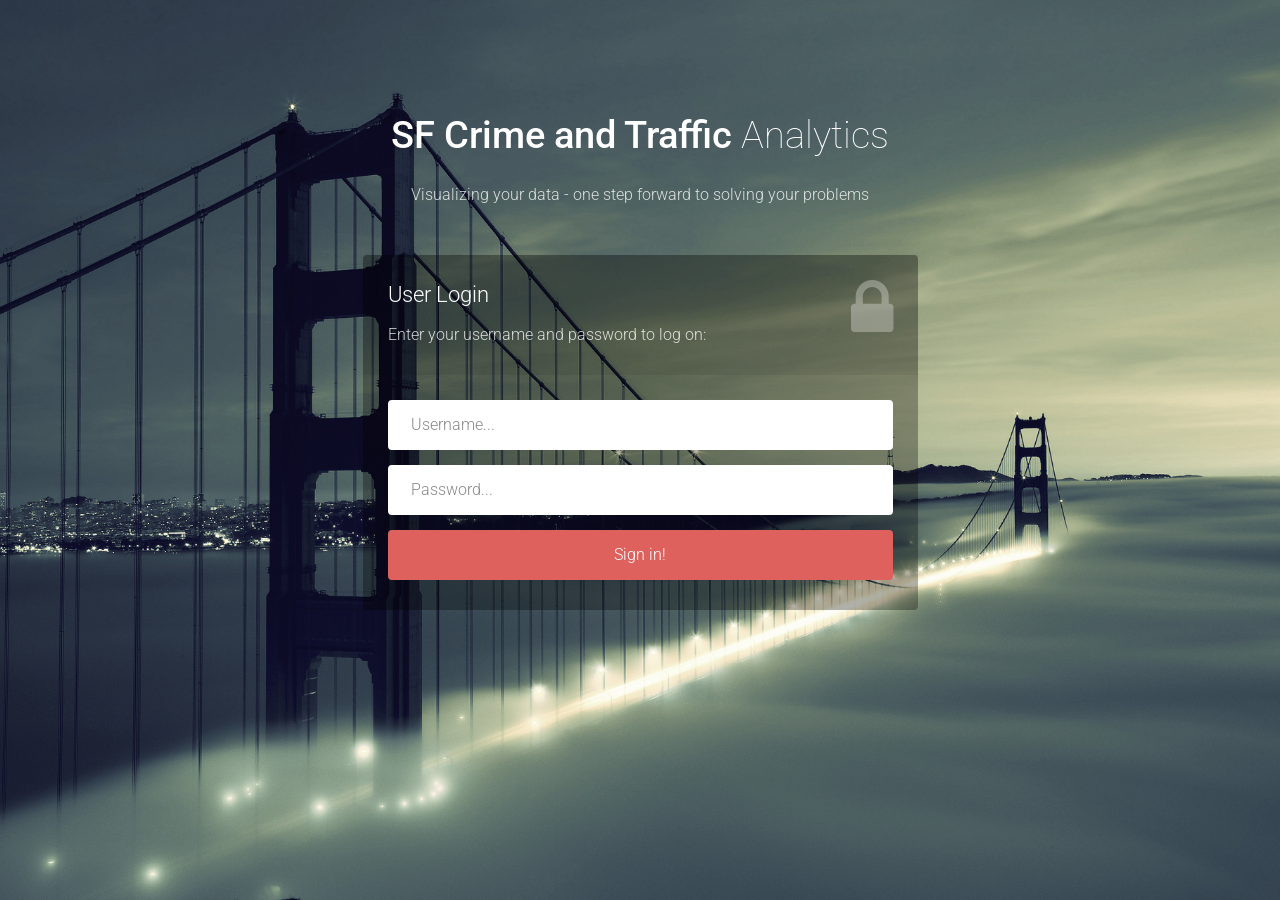
<file: WebContent/index.html>
<!DOCTYPE html>
<html lang="en">

    <head>

        <meta charset="utf-8">
        <meta http-equiv="X-UA-Compatible" content="IE=edge">
        <meta name="viewport" content="width=device-width, initial-scale=1">
        <title></title>

        <!-- CSS -->
        <link rel="stylesheet" href="http://fonts.googleapis.com/css?family=Roboto:400,100,300,500">
        <link rel="stylesheet" href="bootstrap/css/bootstrap.min.css">
        <link rel="stylesheet" href="font-awesome/css/font-awesome.min.css">
		<link rel="stylesheet" href="css/form-elements.css">
        <link rel="stylesheet" href="css/style.css">

        <!-- HTML5 Shim and Respond.js IE8 support of HTML5 elements and media queries -->
        <!-- WARNING: Respond.js doesn't work if you view the page via file:// -->
        <!--[if lt IE 9]>
            <script src="https://oss.maxcdn.com/libs/html5shiv/3.7.0/html5shiv.js"></script>
            <script src="https://oss.maxcdn.com/libs/respond.js/1.4.2/respond.min.js"></script>
        <![endif]-->

        <!-- Favicon and touch icons -->
        <link rel="shortcut icon" href="ico/favicon.png">
        <link rel="apple-touch-icon-precomposed" sizes="144x144" href="ico/apple-touch-icon-144-precomposed.png">
        <link rel="apple-touch-icon-precomposed" sizes="114x114" href="ico/apple-touch-icon-114-precomposed.png">
        <link rel="apple-touch-icon-precomposed" sizes="72x72" href="ico/apple-touch-icon-72-precomposed.png">
        <link rel="apple-touch-icon-precomposed" href="ico/apple-touch-icon-57-precomposed.png">

    </head>

    <body>

        <!-- Top content -->
        <div class="top-content">
        	
            <div class="inner-bg">
                <div class="container">
                    <div class="row">
                        <div class="col-sm-8 col-sm-offset-2 text">
                            <h1><strong>SF Crime and Traffic</strong> Analytics</h1>
                            <div class="description">
                            	<p>
	                            	Visualizing your data - one step forward to solving your problems
                            	</p>
                            </div>
                        </div>
                    </div>
                    <div class="row">
                        <div class="col-sm-6 col-sm-offset-3 form-box">
                        	<div class="form-top">
                        		<div class="form-top-left">
                        			<h3>User Login</h3>
                            		<p>Enter your username and password to log on:</p>
                        		</div>
                        		<div class="form-top-right">
                        			<i class="fa fa-lock"></i>
                        		</div>
                            </div>
                            <div class="form-bottom">
			                    <form role="form" action="login" method="post" class="login-form">
			                    	<div class="form-group">
			                    		<label class="sr-only" for="form-username">Username</label>
			                        	<input type="text" name="form-username" placeholder="Username..." class="form-username form-control" id="form-username">
			                        </div>
			                        <div class="form-group">
			                        	<label class="sr-only" for="form-password">Password</label>
			                        	<input type="password" name="form-password" placeholder="Password..." class="form-password form-control" id="form-password">
			                        </div>
			                        <button type="submit" class="btn">Sign in!</button>
			                    </form>
		                    </div>
                        </div>
                    </div>
                </div>
            </div>
            
        </div>


        <!-- Javascript -->
        <script src="js/jquery-1.11.1.min.js"></script>
        <script src="bootstrap/js/bootstrap.min.js"></script>
        <script src="js/jquery.backstretch.min.js"></script>
        <script src="js/scripts.js"></script>
        
        <!--[if lt IE 10]>
            <script src="js/placeholder.js"></script>
        <![endif]-->

    </body>

</html>
</file>
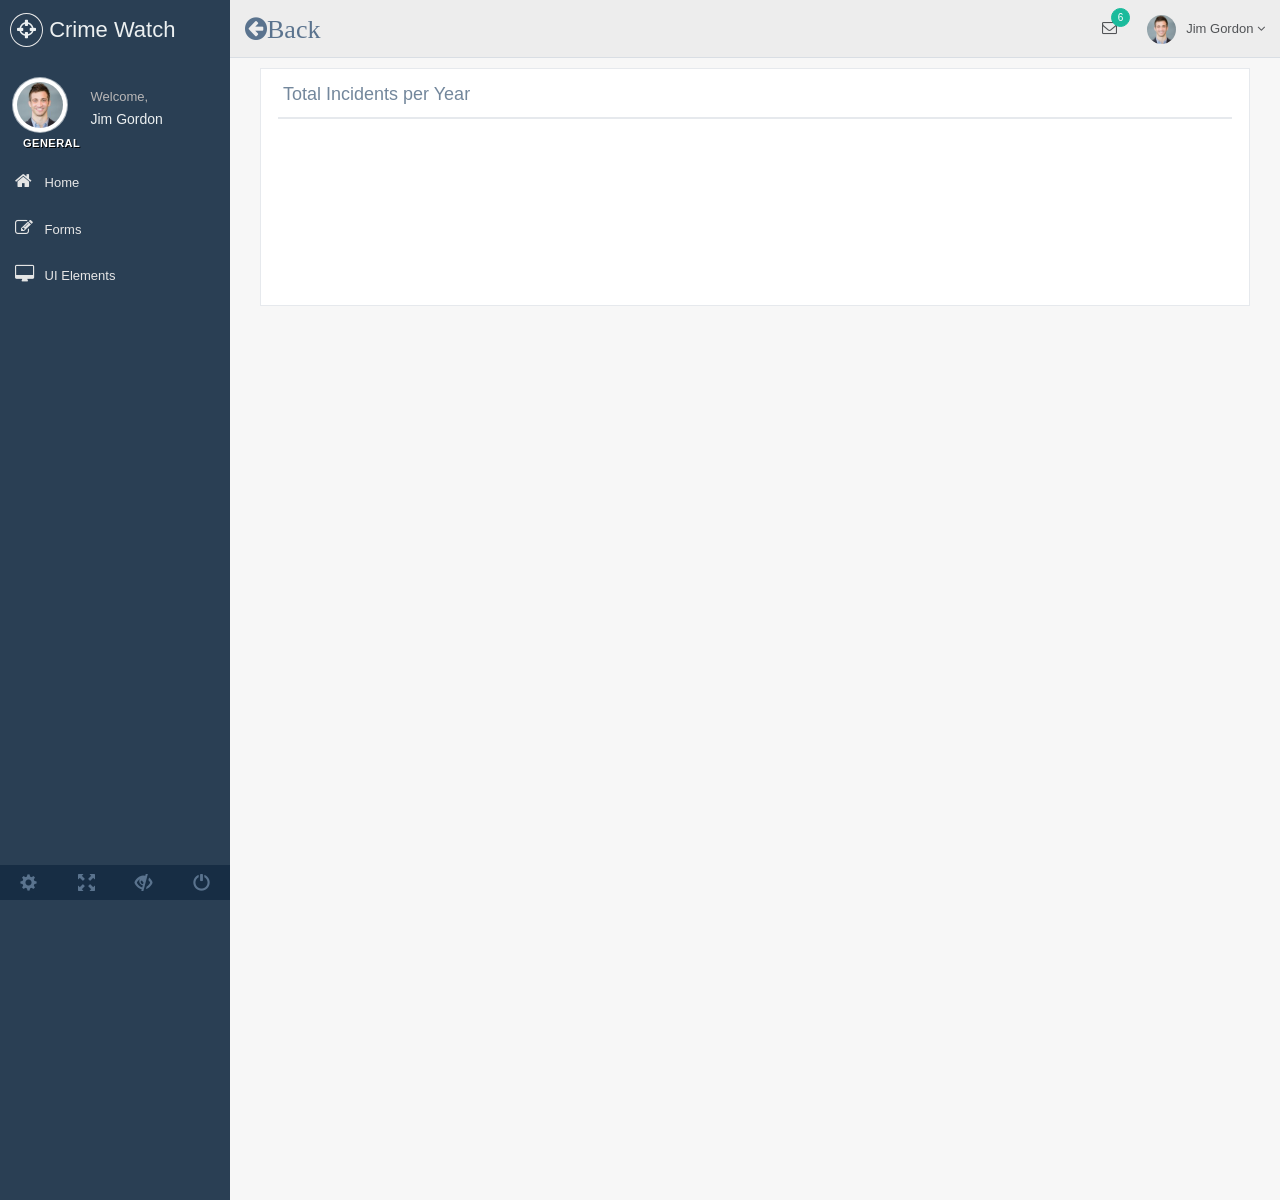
<file: WebContent/index1.html>
<!doctype html>
<html>
<head>
<title>Radar Chart</title>
<script type="text/javascript" src="js/jquery-min.js"></script>
<script src="js/chartjs/chart.min.js"></script>
<script src="js/Chart.js"></script>
<script src="js/echart/echarts-all.js"></script>
<script src="js/echart/green.js"></script>
<script type="text/javascript" src="js/polyfill.js"></script>
<script type="text/javascript" src="js/bootstrap.min.js"></script>
<meta name="viewport" content="initial-scale = 1, user-scalable = no">
<!-- Bootstrap core CSS -->

<link href="css/bootstrap.min.css" rel="stylesheet">

<link href="fonts/css/font-awesome.min.css" rel="stylesheet">
<link href="css/animate.min.css" rel="stylesheet">

<!-- Custom styling plus plugins -->
<link href="css/custom.css" rel="stylesheet">
<link rel="stylesheet" type="text/css"
	href="css/maps/jquery-jvectormap-2.0.1.css" />
<link href="css/icheck/flat/green.css" rel="stylesheet" />
<link href="css/floatexamples.css" rel="stylesheet" type="text/css" />

<style>
canvas {
	
}
</style>
<script src="js/dashboard1.js"></script>
</head>
<body>
<body class="nav-md">

	<div class="container body">


		<div class="main_container">

			<div class="col-md-3 left_col">
				<div class="left_col scroll-view">

					<div class="navbar nav_title" style="border: 0;">
						<a href="index.html" class="site_title"><i
							class="fa fa-crosshairs"></i> <span>Crime Watch</span></a>
					</div>
					<div class="clearfix"></div>

					<!-- menu prile quick info -->
					<div class="profile">
						<div class="profile_pic">
							<img src="images/img.jpg" alt="..."
								class="img-circle profile_img">
						</div>
						<div class="profile_info">
							<span>Welcome,</span>
							<h2>Jim Gordon</h2>
						</div>
					</div>
					<!-- /menu prile quick info -->

					<br />

					<!-- sidebar menu -->
					<div id="sidebar-menu"
						class="main_menu_side hidden-print main_menu">

						<div class="menu_section">
							<h3>General</h3>
							<ul class="nav side-menu">
								<li><a><i class="fa fa-home"></i> Home </a></li>
								<li><a><i class="fa fa-edit"></i> Forms </a></li>
								<li><a><i class="fa fa-desktop"></i> UI Elements </a></li>
							</ul>
						</div>


					</div>
					<!-- /sidebar menu -->

					<!-- /menu footer buttons -->
					<div class="sidebar-footer hidden-small">
						<a data-toggle="tooltip" data-placement="top" title="Settings">
							<span class="glyphicon glyphicon-cog" aria-hidden="true"></span>
						</a> <a data-toggle="tooltip" data-placement="top" title="FullScreen">
							<span class="glyphicon glyphicon-fullscreen" aria-hidden="true"></span>
						</a> <a data-toggle="tooltip" data-placement="top" title="Lock"> <span
							class="glyphicon glyphicon-eye-close" aria-hidden="true"></span>
						</a> <a data-toggle="tooltip" data-placement="top" title="Logout">
							<span class="glyphicon glyphicon-off" aria-hidden="true"></span>
						</a>
					</div>
					<!-- /menu footer buttons -->
				</div>
			</div>

			<!-- top navigation -->
			<div class="top_nav">

				<div class="nav_menu">
					<nav class="" role="navigation">
						<div class="nav toggle">
							<a id="menu_toggle" href="welcome.jsp"><i class="fa fa-arrow-circle-left">Back</i></a>
						</div>

						<ul class="nav navbar-nav navbar-right">
							<li class=""><a href="javascript:;"
								class="user-profile dropdown-toggle" data-toggle="dropdown"
								aria-expanded="false"> <img src="images/img.jpg" alt="">Jim
									Gordon <span class=" fa fa-angle-down"></span>
							</a>
								<ul
									class="dropdown-menu dropdown-usermenu animated fadeInDown pull-right">
									<li><a href="javascript:;"> Profile</a></li>
									<li><a href="javascript:;"> <span
											class="badge bg-red pull-right">50%</span> <span>Settings</span>
									</a></li>
									<li><a href="javascript:;">Help</a></li>
									<li><a href="login.html"><i
											class="fa fa-sign-out pull-right"></i> Log Out</a></li>
								</ul></li>

							<li role="presentation" class="dropdown"><a
								href="javascript:;" class="dropdown-toggle info-number"
								data-toggle="dropdown" aria-expanded="false"> <i
									class="fa fa-envelope-o"></i> <span class="badge bg-green">6</span>
							</a>
								<ul id="menu1"
									class="dropdown-menu list-unstyled msg_list animated fadeInDown"
									role="menu">
									<li><a> <span class="image"> <img
												src="images/img.jpg" alt="Profile Image" />
										</span> <span> <span>John Smith</span> <span class="time">3
													mins ago</span>
										</span> <span class="message"> Film festivals used to be
												do-or-die moments for movie makers. They were where... </span>
									</a></li>
									<li><a> <span class="image"> <img
												src="images/img.jpg" alt="Profile Image" />
										</span> <span> <span>John Smith</span> <span class="time">3
													mins ago</span>
										</span> <span class="message"> Film festivals used to be
												do-or-die moments for movie makers. They were where... </span>
									</a></li>
									<li><a> <span class="image"> <img
												src="images/img.jpg" alt="Profile Image" />
										</span> <span> <span>John Smith</span> <span class="time">3
													mins ago</span>
										</span> <span class="message"> Film festivals used to be
												do-or-die moments for movie makers. They were where... </span>
									</a></li>
									<li><a> <span class="image"> <img
												src="images/img.jpg" alt="Profile Image" />
										</span> <span> <span>John Smith</span> <span class="time">3
													mins ago</span>
										</span> <span class="message"> Film festivals used to be
												do-or-die moments for movie makers. They were where... </span>
									</a></li>
									<li>
										<div class="text-center">
											<a> <strong><a href="inbox.html">See All
														Alerts</strong> <i class="fa fa-angle-right"></i>
											</a>
										</div>
									</li>
								</ul></li>

						</ul>
					</nav>
				</div>

			</div>
			<!-- /top navigation -->



			<div class="right_col" role="main">

				
				<div class="col-md-12 col-sm-6 col-xs-12">
                            <div class="x_panel">
                                <div class="x_title">
                                    <h2>Total Incidents per Year</h2>
                                    <div class="clearfix"></div>
                                </div>
                                <div class="x_content">
                                    <canvas id="canvas_bar"></canvas>
                                </div>
                            </div>
                        </div>






			</div>
		</div>
	</div>



</body>
</html>
</file>
<file: WebContent/css/form-elements.css>
input[type="text"], 
input[type="password"], 
textarea, 
textarea.form-control {
	height: 50px;
    margin: 0;
    padding: 0 20px;
    vertical-align: middle;
    background: #fff;
    border: 3px solid #fff;
    font-family: 'Roboto', sans-serif;
    font-size: 16px;
    font-weight: 300;
    line-height: 50px;
    color: #888;
    -moz-border-radius: 4px; -webkit-border-radius: 4px; border-radius: 4px;
    -moz-box-shadow: none; -webkit-box-shadow: none; box-shadow: none;
    -o-transition: all .3s; -moz-transition: all .3s; -webkit-transition: all .3s; -ms-transition: all .3s; transition: all .3s;
}

textarea, 
textarea.form-control {
	padding-top: 10px;
	padding-bottom: 10px;
	line-height: 30px;
}

input[type="text"]:focus, 
input[type="password"]:focus, 
textarea:focus, 
textarea.form-control:focus {
	outline: 0;
	background: #fff;
    border: 3px solid #fff;
    -moz-box-shadow: none; -webkit-box-shadow: none; box-shadow: none;
}

input[type="text"]:-moz-placeholder, input[type="password"]:-moz-placeholder, 
textarea:-moz-placeholder, textarea.form-control:-moz-placeholder { color: #888; }

input[type="text"]:-ms-input-placeholder, input[type="password"]:-ms-input-placeholder, 
textarea:-ms-input-placeholder, textarea.form-control:-ms-input-placeholder { color: #888; }

input[type="text"]::-webkit-input-placeholder, input[type="password"]::-webkit-input-placeholder, 
textarea::-webkit-input-placeholder, textarea.form-control::-webkit-input-placeholder { color: #888; }



button.btn {
	height: 50px;
    margin: 0;
    padding: 0 20px;
    vertical-align: middle;
    background: #de615e;
    border: 0;
    font-family: 'Roboto', sans-serif;
    font-size: 16px;
    font-weight: 300;
    line-height: 50px;
    color: #fff;
    -moz-border-radius: 4px; -webkit-border-radius: 4px; border-radius: 4px;
    text-shadow: none;
    -moz-box-shadow: none; -webkit-box-shadow: none; box-shadow: none;
    -o-transition: all .3s; -moz-transition: all .3s; -webkit-transition: all .3s; -ms-transition: all .3s; transition: all .3s;
}

button.btn:hover { opacity: 0.6; color: #fff; }

button.btn:active { outline: 0; opacity: 0.6; color: #fff; -moz-box-shadow: none; -webkit-box-shadow: none; box-shadow: none; }

button.btn:focus { outline: 0; opacity: 0.6; background: #de615e; color: #fff; }

button.btn:active:focus, button.btn.active:focus { outline: 0; opacity: 0.6; background: #de615e; color: #fff; }
</file>
<file: WebContent/css/style.css>
body {
    font-family: 'Roboto', sans-serif;
    font-size: 16px;
    font-weight: 300;
    color: #888;
    line-height: 30px;
    text-align: center;
}

strong { font-weight: 500; }

a, a:hover, a:focus {
	color: #de615e;
	text-decoration: none;
    -o-transition: all .3s; -moz-transition: all .3s; -webkit-transition: all .3s; -ms-transition: all .3s; transition: all .3s;
}

h1, h2 {
	margin-top: 10px;
	font-size: 38px;
    font-weight: 100;
    color: #555;
    line-height: 50px;
}

h3 {
	font-size: 22px;
    font-weight: 300;
    color: #555;
    line-height: 30px;
}

img { max-width: 100%; }

::-moz-selection { background: #de615e; color: #fff; text-shadow: none; }
::selection { background: #de615e; color: #fff; text-shadow: none; }


.btn-link-1 {
	display: inline-block;
	height: 50px;
	margin: 5px;
	padding: 16px 20px 0 20px;
	background: #de615e;
	font-size: 16px;
    font-weight: 300;
    line-height: 16px;
    color: #fff;
    -moz-border-radius: 4px; -webkit-border-radius: 4px; border-radius: 4px;
}
.btn-link-1:hover, .btn-link-1:focus, .btn-link-1:active { outline: 0; opacity: 0.6; color: #fff; }

.btn-link-1.btn-link-1-facebook { background: #4862a3; }
.btn-link-1.btn-link-1-twitter { background: #55acee; }
.btn-link-1.btn-link-1-google-plus { background: #dd4b39; }

.btn-link-1 i {
	padding-right: 5px;
	vertical-align: middle;
	font-size: 20px;
	line-height: 20px;
}

.btn-link-2 {
	display: inline-block;
	height: 50px;
	margin: 5px;
	padding: 15px 20px 0 20px;
	background: rgba(0, 0, 0, 0.3);
	border: 1px solid #fff;
	font-size: 16px;
    font-weight: 300;
    line-height: 16px;
    color: #fff;
    -moz-border-radius: 4px; -webkit-border-radius: 4px; border-radius: 4px;
}
.btn-link-2:hover, .btn-link-2:focus, 
.btn-link-2:active, .btn-link-2:active:focus { outline: 0; opacity: 0.6; background: rgba(0, 0, 0, 0.3); color: #fff; }


/***** Top content *****/

.inner-bg {
    padding: 100px 0 170px 0;
}

.top-content .text {
	color: #fff;
}

.top-content .text h1 { color: #fff; }

.top-content .description {
	margin: 20px 0 10px 0;
}

.top-content .description p { opacity: 0.8; }

.top-content .description a {
	color: #fff;
}
.top-content .description a:hover, 
.top-content .description a:focus { border-bottom: 1px dotted #fff; }

.form-box {
	margin-top: 35px;
}

.form-top {
	overflow: hidden;
	padding: 0 25px 15px 25px;
	background: #444;
	background: rgba(0, 0, 0, 0.35);
	-moz-border-radius: 4px 4px 0 0; -webkit-border-radius: 4px 4px 0 0; border-radius: 4px 4px 0 0;
	text-align: left;
}

.form-top-left {
	float: left;
	width: 75%;
	padding-top: 25px;
}

.form-top-left h3 { margin-top: 0; color: #fff; }
.form-top-left p { opacity: 0.8; color: #fff; }

.form-top-right {
	float: left;
	width: 25%;
	padding-top: 5px;
	font-size: 66px;
	color: #fff;
	line-height: 100px;
	text-align: right;
	opacity: 0.3;
}

.form-bottom {
	padding: 25px 25px 30px 25px;
	background: #444;
	background: rgba(0, 0, 0, 0.3);
	-moz-border-radius: 0 0 4px 4px; -webkit-border-radius: 0 0 4px 4px; border-radius: 0 0 4px 4px;
	text-align: left;
}

.form-bottom form textarea {
	height: 100px;
}

.form-bottom form button.btn {
	width: 100%;
}

.form-bottom form .input-error {
	border-color: #de615e;
}

.social-login {
	margin-top: 35px;
}

.social-login h3 {
	color: #fff;
}

.social-login-buttons {
	margin-top: 25px;
}


/***** Media queries *****/

@media (min-width: 992px) and (max-width: 1199px) {}

@media (min-width: 768px) and (max-width: 991px) {}

@media (max-width: 767px) {
	
	.inner-bg { padding: 60px 0 110px 0; }

}

@media (max-width: 415px) {
	
	h1, h2 { font-size: 32px; }

}
</file>
<file: WebContent/css/custom.css>
body.nav-sm .container.body .left_col {
    width: 70px;
    padding: 0;
    position: fixed;
    height: 100%;
    z-index: 200;
}

body.nav-sm .container.body .right_col {
    padding: 10px 20px;
    margin-left: 70px;
    z-index: 2;
}
.right_col{min-height: 1200px;}
body.nav-sm .navbar.nav_title {
    width: 70px;
}

body.nav-sm .navbar.nav_title a span {
    display: none;
}

body.nav-sm .navbar.nav_title a i {
    font-size: 27px;
    margin: 13px 0 0 3px;
}

.site_title i {
    border: 1px solid #EAEAEA;
    padding: 5px 6px;
    border-radius: 50%;
}

body.nav-sm .main_container .top_nav {
    padding: 0 !important;
    display: block;
    margin-left: 70px;
    z-index: 2;
}

body.nav-sm .nav.side-menu li a {
    text-align: center !important;
    font-weight: 400;
    font-size: 10px;
    padding: 10px 5px;
}

body.nav-sm .nav.side-menu li.active-sm {
    border-right: 5px solid #1ABB9C;
}

body.nav-sm > .nav.side-menu > li.active-sm > a {
    color: #1ABB9C !important;
}

body.nav-sm .nav.side-menu li a i.toggle-up {
    display: none !important;
}

body.nav-sm .nav.side-menu li a i {
    font-size: 25px !important;
    text-align: center;
    width: 100% !important;
    margin-bottom: 5px;
}

body.nav-sm ul.nav.child_menu {
    left: 100%;
    position: absolute;
    top: 0;
    padding: 10px;
    width: 210px;
    z-index: 4000;
    background: #3E5367;
    display: none;
}

body.nav-sm ul.nav.child_menu li {
    padding-left: 0;
}

body.nav-sm ul.nav.child_menu li a {
    text-align: left !important;
}

body.nav-sm .profile {
    display: none;
}

.menu_section {
    margin-bottom: 35px;
}

.menu_section h3 {
    padding-left: 23px;
    color: #fff;
    text-transform: uppercase;
    letter-spacing: .5px;
    font-weight: bold;
    font-size: 11px;
    margin-bottom: 0;
    margin-top: 0;
    text-shadow: 1px 1px #000;
}

.menu_section >ul {
    margin-top: 10px;
}

.profile_pic {
    width: 35%;
    float: left;
}

.img-circle.profile_img {
    width: 70%;
    background: #fff;
    margin-left: 15%;
    z-index: 1000;
    position: inherit;
    margin-top: 20px;
    border: 1px solid rgba(52, 73, 94, 0.44);
    padding: 4px;
}

.profile_info {
    padding: 25px 10px 10px;
    width: 65%;
    float: left;
}

.profile_info span {
    font-size: 13px;
    line-height: 30px;
    color: #BAB8B8;
}

.profile_info h2 {
    font-size: 14px;
    color: #ECF0F1;
    margin: 0;
    font-weight: 300;
}

.profile.img_2 {
    text-align: center;
}

.profile.img_2 .profile_pic {
    width: 100%;
}

.profile.img_2 .profile_pic .img-circle.profile_img {
    width: 50%;
    margin: 10px 0 0;
}

.profile.img_2 .profile_info {
    padding: 15px 10px 0;
    width: 100%;
    margin-bottom: 10px;
    float: left;
}

#sidebar-menu span.fa {
    float: right;
    text-align: center;
    margin-top: 5px;
    font-size: 10px !important;
    min-width: inherit;
    color: #C4CFDA;
}

.active a span.fa {
    text-align: right !important;
    margin-right: 4px;
}

body.nav-sm .menu_section {
    margin: 0;
}

body.nav-sm span.fa,
body.nav-sm .menu_section h3 {
    display: none !important;
}

.nav_menu {
    float: left;
    /*background: #F4F6F9;
    border-bottom: 1px solid #E6E9ED;*/
    
    background: #EDEDED;
    border-bottom: 1px solid #D9DEE4;
    margin-bottom: 10px;
    width: 100%;
}

body.nav-md .container.body .col-md-3.left_col {
    width: 230px;
    padding: 0;
    position: absolute;
    display: flex;
}

body .container.body .right_col {
    background: #F7F7F7;
}

body.nav-md .container.body .right_col {
    padding: 10px 20px 0;
    margin-left: 230px;
}

.nav_title {
    width: 230px;
    float: left;
    background: #2A3F54;
    border-radius: 0;
    height: 57px;
}

@media (max-width: 991px) {
    body.nav-md .container.body .right_col,
    body.nav-md .container.body .top_nav {
        width: 100%;
        margin: 0;
    }
    body.nav-md .container.body .col-md-3.left_col {
        display: none;
    }
    body.nav-md .container.body .right_col {
        width: 100%;
        padding-right: 0
    }
    .right_col {
        padding: 10px !important;
    }
}

@media (max-width: 1200px) {
    .x_title h2 {
        width: 62%;
        font-size: 17px;
    }
    .tile,
    .graph {
        zoom: 85%;
        height: inherit;
    }
}

@media (max-width: 1270px) and (min-width: 192px) {
    .x_title h2 small {
        display: none
    }
}
/**  ------------------------------------------  **/

blue,
.blue {
    color: #3498DB;
}

purple,
.purple {
    color: #9B59B6;
}

green,
.green {
    color: #1ABB9C;
}

.aero {
    color: #9CC2CB;
}

red,
.red {
    color: #E74C3C;
}

dark,
.dark {
    color: #34495E;
}

.border-blue {
    border-color: #3498DB !important;
}

.border-purple {
    border-color: #9B59B6 !important;
}

.border-green {
    border-color: #1ABB9C !important;
}

.border-aero {
    border-color: #9CC2CB !important;
}

.border-red {
    border-color: #E74C3C !important;
}

.border-dark {
    border-color: #34495E !important;
}

.bg-white {
    background: #fff !important;
    border: 1px solid #fff !important;
    color: #73879C;
}

.bg-green {
    background: #1ABB9C !important;
    border: 1px solid #1ABB9C !important;
    color: #fff;
}

.bg-red {
    background: #E74C3C !important;
    border: 1px solid #E74C3C !important;
    color: #fff;
}

.bg-blue {
    background: #3498DB !important;
    border: 1px solid #3498DB !important;
    color: #fff;
}

.bg-orange {
    background: #F39C12 !important;
    border: 1px solid #F39C12 !important;
    color: #fff;
}

.bg-purple {
    background: #9B59B6 !important;
    border: 1px solid #9B59B6 !important;
    color: #fff;
}

.bg-blue-sky {
    background: #50C1CF !important;
    border: 1px solid #50C1CF !important;
    color: #fff;
}

.container {
    width: 100%;
    padding: 0
}

.navbar-nav>li>a,
.navbar-brand,
.navbar-nav>li>a {
    color: #fff !important;
}

.navbar-brand,
.navbar-nav>li>a {
    margin-bottom: 5px
}

body {
    color: #73879C;
    background: #2A3F54;
    /*#ECF0F1; #FCFCFC*/
    
    font-family: "Helvetica Neue", Roboto, Arial, "Droid Sans", sans-serif;
    font-size: 13px;
    font-weight: 400;
    line-height: 1.471;
}

.main_container .top_nav {
    padding: 0 !important;
    display: block;
    padding: 10px 20px 0;
    margin-left: 230px;
}

.main_container {}

.no-padding {
    padding: 0 !important;
}

.page-title {
    width: 100%;
    height: 65px;
    padding: 10px 0;
}

.page-title .title_left {
    width: 45%;
    float: left;
    display: block;
}

.page-title .title_left h3 {
    margin: 9px 0;
}

.page-title .title_right {
    width: 55%;
    float: left;
    display: block;
}

.page-title .title_right .pull-right {
    margin: 10px 0;
}

.fixed_height_320 {
    height: 320px;
}

.fixed_height_390 {
    height: 390px;
}

.fixed_height_200 {
    height: 200px;
}

.overflow_hidden {
    overflow: hidden
}

.progress-bar-dark {
    background-color: #34495E !important;
}

.progress-bar-gray {
    background-color: #BDC3C7 !important;
}

table.no-margin .progress {
    margin-bottom: 0;
}

.main_content {
    padding: 10px 20px;
}

.col-md-55 {
    width: 50%;
    margin-bottom: 10px;
}

@media (max-width: 992px) {
    .tile_stats_count {
        margin-bottom: 10px;
        border-bottom: 1px solid #D9DEE4;
        padding-bottom: 10px;
    }
}

@media (min-width: 992px) and (max-width: 1100px) {
    .tile_stats_count .count {
        font-size: 35px !important;
    }
}

@media(max-width:768px) {
    .tile_stats_count .count {
        font-size: 30px !important;
    }
    .tile_stats_count .right span {
        font-size: 12px;
    }
}

@media (min-width: 768px) {
    .col-md-55 {
        width: 20%;
    }
}

@media (min-width: 992px) {
    .col-md-55 {
        width: 20%;
    }
}

@media (min-width: 1200px) {
    .col-md-55 {
        width: 20%;
    }
}

@media (min-width: 192px) and (max-width: 1270px) {
    .hidden-small {
        display: none !important;
    }
    table.tile_info span.right {
        margin-right: 7px;
        float: left;
    }
}

.center-margin {
    margin: 0 auto;
    float: none!important;
}

.col-md-55,
.col-xs-1,
.col-sm-1,
.col-md-1,
.col-lg-1,
.col-xs-2,
.col-sm-2,
.col-md-2,
.col-lg-2,
.col-xs-3,
.col-sm-3,
.col-md-3,
.col-lg-3,
.col-xs-4,
.col-sm-4,
.col-md-4,
.col-lg-4,
.col-xs-5,
.col-sm-5,
.col-md-5,
.col-lg-5,
.col-xs-6,
.col-sm-6,
.col-md-6,
.col-lg-6,
.col-xs-7,
.col-sm-7,
.col-md-7,
.col-lg-7,
.col-xs-8,
.col-sm-8,
.col-md-8,
.col-lg-8,
.col-xs-9,
.col-sm-9,
.col-md-9,
.col-lg-9,
.col-xs-10,
.col-sm-10,
.col-md-10,
.col-lg-10,
.col-xs-11,
.col-sm-11,
.col-md-11,
.col-lg-11,
.col-xs-12,
.col-sm-12,
.col-md-12,
.col-lg-12 {
    position: relative;
    min-height: 1px;
    float: left;
    padding-right: 10px;
    padding-left: 10px;
}

.row {
    margin-right: -10px;
    margin-left: -10px;
}

.grid_slider .col-md-6 {
    padding: 0 40px;
}

h1,
.h1,
h2,
.h2,
h3,
.h3 {
    margin-top: 10px;
    margin-bottom: 10px;
}

a {
    color: #5A738E;
    text-decoration: none;
}

a,
a:visited,
a:focus,
a:active,
:visited,
:focus,
:active,
.btn:focus,
.btn:active:focus,
.btn.active:focus,
.btn.focus,
.btn:active.focus,
.btn.active.focus {
    outline: 0;
}

a:hover,
a:focus {
    text-decoration: none
}

.navbar {
    margin-bottom: 0
}

.navbar-header {
    background: #34495E;
}

.navbar-right {
    margin-right: 0;
}

.top_nav .navbar-right {
    margin: 0;
    width: 70%;
    float: right;
}

.top_nav .navbar-right li {
    display: inline-block;
    float: right;
}

.top_nav .dropdown-menu {
    min-width: 220px;
}

.top_nav .dropdown-menu li {
    width: 100%;
}

.top_nav .dropdown-menu li a {
    width: 100%;
    padding: 12px 20px;
}

.top_nav li a i {
    font-size: 15px
}

.navbar-static-top {
    position: fixed;
    top: 0;
    width: 100%;
}

.sidebar-header {
    border-bottom: 0;
    margin-top: 46px;
}

.sidebar-header:first-of-type {
    margin-top: 0
}

.nav.side-menu> li {
    position: relative;
    display: block;
}

.nav.side-menu> li > a {
    margin-bottom: 6px;
}

.nav.side-menu> li > a:hover {
    color: #F2F5F7 !important;
}

.nav.side-menu>li>a:hover,
.nav>li>a:focus {
    text-decoration: none;
    background: transparent;
}

.nav.child_menu li:hover {
    background-color: rgba(255, 255, 255, 0.06);
}

.nav.child_menu li {
    padding-left: 36px
}

body.nav-md ul.nav.child_menu li:before {
    background: #425668;
    bottom: auto;
    content: "";
    height: 8px;
    left: 23px;
    margin-top: 15px;
    position: absolute;
    right: auto;
    width: 8px;
    z-index: 1;
    -webkit-border-radius: 50%;
    -moz-border-radius: 50%;
    border-radius: 50%;
}

body.nav-md ul.nav.child_menu li:after {
    border-left: 1px solid #425668;
    bottom: 0;
    content: "";
    left: 27px;
    position: absolute;
    top: 0;
}

.nav.side-menu>li>a,
.nav.child_menu>li>a {
    color: #E7E7E7 !important;
    font-weight: 500;
}

.nav>li>a {
    position: relative;
    display: block;
    padding: 13px 15px 7px;
}

.nav.side-menu> li.current-page,
.nav.side-menu> li.active {
    border-right: 5px solid #1ABB9C;
}

li.current-page {
    background: rgba(255, 255, 255, 0.05);
}

.nav.side-menu> li.active > a {
    color: #ff0000;
    text-shadow: rgba(0, 0, 0, 0.25) 0 -1px 0;
    background: -webkit-gradient(linear, 50% 0%, 50% 100%, color-stop(0%, #5b6479), color-stop(100%, #4c5566)), #686e78;
    background: -webkit-linear-gradient(#334556, #2C4257), #2A3F54;
    background: -moz-linear-gradient(#334556, #2C4257), #2A3F54;
    background: -o-linear-gradient(#334556, #2C4257), #2A3F54;
    background: linear-gradient(#334556, #2C4257), #2A3F54;
    -webkit-box-shadow: rgba(0, 0, 0, 0.25) 0 1px 0, inset rgba(255, 255, 255, 0.16) 0 1px 0;
    -moz-box-shadow: rgba(0, 0, 0, 0.25) 0 1px 0, inset rgba(255, 255, 255, 0.16) 0 1px 0;
    box-shadow: rgba(0, 0, 0, 0.25) 0 1px 0, inset rgba(255, 255, 255, 0.16) 0 1px 0;
}

li.current-page a {
    color: #1ABB9C !important
}

.navbar-brand,
.navbar-nav>li>a {
    font-weight: 500;
    color: #ECF0F1 !important;
    margin-left: 0 !important;
    line-height: 32px;
}

.site_title {
    text-overflow: ellipsis;
    overflow: hidden;
    font-weight: 400;
    font-size: 22px;
    width: 100%;
    color: #ECF0F1 !important;
    margin-left: 0 !important;
    line-height: 59px;
    display: block;
    height: 55px;
    margin: 0;
    padding-left: 10px;
}

.site_title:hover,
.site_title:focus {
    text-decoration: none
}

.nav.navbar-nav>li>a {
    color: #515356 !important;
}

.nav.top_menu>li>a {
    position: relative;
    display: block;
    padding: 10px 15px;
    color: #34495E !important;
}

.nav>li>a:hover,
.nav>li>a:focus {
    background-color: transparent;
}

.top_search {
    padding: 0;
}

.top_search .form-control {
    border-right: 0;
    box-shadow: inset 0 1px 0px rgba(0, 0, 0, 0.075);
    border-radius: 25px 0px 0px 25px;
    padding-left: 20px;
    border: 1px solid rgba(221, 226, 232, 0.49);
}

.top_search .form-control:focus {
    border: 1px solid rgba(221, 226, 232, 0.49);
    border-right: 0;
}

.top_search .input-group-btn button {
    border-radius: 0px 25px 25px 0px;
    border: 1px solid rgba(221, 226, 232, 0.49);
    border-left: 0;
    box-shadow: inset 0 1px 1px rgba(0, 0, 0, 0.075);
    color: #93A2B2;
    margin-bottom: 0 !important;
}

.toggle {
    float: left;
    margin: 0;
    padding-top: 16px;
    width: 70px;
}

.toggle a {
    padding: 15px 15px 0;
    margin: 0;
}

.toggle a i {
    font-size: 26px;
}

.nav.child_menu > li > a {
    color: rgba(255, 255, 255, 0.75) !important;
    font-size: 12px;
    padding: 9px;
}

.panel_toolbox {
    float: right;
    min-width: 70px;
}

.panel_toolbox>li {
    float: left;
}

.panel_toolbox>li>a {
    padding: 5px;
    color: #C5C7CB;
    font-size: 14px;
}

.panel_toolbox>li>a:hover {
    background: #F5F7FA;
}

.line_30 {
    line-height: 30px;
}

.main_menu_side {
    padding: 0;
}

.bs-docs-sidebar .nav>li>a {
    display: block;
    padding: 4px 6px;
}

.x_content canvas {}

footer {
    background: #fff;
    padding: 5px 20px 0;
    height: 45px;
    margin: 0 -17px;
}

.tile-stats.sparkline {
    padding: 10px;
    text-align: center;
}

.jqstooltip {
    background: #34495E !important;
    width: 30px !important;
    height: 22px !important;
    text-decoration: none;
}

a.btn-success,
a.btn-primary,
a.btn-warning,
a.btn-danger {
    color: #fff !important;
}

.btn {
    border-radius: 3px;
}

.tooltip {
    display: block !important;
}

.tiles {
    border-top: 1px solid #ccc;
    margin-top: 15px;
    padding-top: 5px;
    margin-bottom: 0;
}

.tile {
    overflow: hidden;
}

.top_tiles {
    margin-bottom: 0;
}

.top_tiles .tile span {}

.top_tiles .tile h2 {
    font-size: 30px;
    line-height: 30px;
    margin: 3px 0 7px;
    font-weight: bold;
}

article.media {
    width: 100%;
}
/* *********  custom accordion  **************************** */

*,
*:before,
*:after {
    -webkit-box-sizing: border-box;
    -moz-box-sizing: border-box;
    box-sizing: border-box;
}

#integration-list {
    width: 100%;
    margin: 0 auto;
    display: table;
}

#integration-list ul {
    padding: 0;
    margin: 20px 0;
    color: #555;
}

#integration-list ul > li {
    list-style: none;
    border-top: 1px solid #ddd;
    display: block;
    padding: 15px;
    overflow: hidden;
}

#integration-list ul:last-child {
    border-bottom: 1px solid #ddd;
}

#integration-list ul > li:hover {
    background: #efefef;
}

.expand {
    display: block;
    text-decoration: none;
    color: #555;
    cursor: pointer;
}

.expand h2 {
    width: 85%;
    float: left;
}

h2 {
    font-size: 18px;
    font-weight: 400;
}

#left,
#right {
    display: table;
}

#sup {
    display: table-cell;
    vertical-align: middle;
    width: 80%;
}

.detail a {
    text-decoration: none;
    color: #C0392B;
    border: 1px solid #C0392B;
    padding: 6px 10px 5px;
    font-size: 13px;
    margin-right: 7px;
}

.detail {
    margin: 10px 0 10px 0px;
    display: none;
    line-height: 22px;
    height: 150px;
}

.detail span {
    margin: 0;
}

.right-arrow {
    width: 10px;
    float: right;
    font-weight: bold;
    font-size: 20px;
}

.accordion .panel {
    margin-bottom: 5px;
    border-radius: 0;
    border-bottom: 1px solid #efefef;
}

.accordion .panel-heading {
    background: #F2F5F7;
    padding: 13px;
      width: 100%;
  display: block;
}

.accordion .panel:hover {
    background: #F2F5F7;
}

.x_panel {
    position: relative;
    width: 100%;
    margin-bottom: 10px;
    padding: 10px 17px;
    display: inline-block;
    background: #fff;
    border: 1px solid #E6E9ED;
    -webkit-column-break-inside: avoid;
    -moz-column-break-inside: avoid;
    column-break-inside: avoid;
    opacity: 1;
    -moz-transition: all .2s ease;
    -o-transition: all .2s ease;
    -webkit-transition: all .2s ease;
    -ms-transition: all .2s ease;
    transition: all .2s ease;
}

.x_title {
    border-bottom: 2px solid #E6E9ED;
    padding: 1px 5px 6px;
    margin-bottom: 10px;
}

.x_title .filter {
    width: 40%;
    float: right;
}

.x_title h2 {
    margin: 5px 0 6px;
    float: left;
    display: block;
    text-overflow: ellipsis;
    overflow: hidden;
    white-space: nowrap;
}

.x_title h2 small {
    margin-left: 10px;
}

.x_title span {
    color: #BDBDBD;
}

.x_content {
    padding: 0 5px 6px;
    position: relative;
    width: 100%;
    float: left;
    clear: both;
    margin-top: 5px;
}

.x_content h4 {
    font-size: 16px;
    font-weight: 500;
}

legend {
    padding-bottom: 7px;
}

.modal-title {
    margin: 0;
    line-height: 1.42857143;
}

.demo-placeholder {
    height: 280px;
}
/* *********  contacts  ********************************** */
.profile_view {
    margin-bottom: 20px;
    display: inline-block;
    width: 100%;
}
.well.profile_view {
    padding: 10px 0 0;
}

.well.profile_view .divider {
    border-top: 1px solid #e5e5e5;
    padding-top: 5px;
    margin-top: 5px;
}

.well.profile_view .ratings {
    margin-bottom: 0;
}

.pagination.pagination-split li {
    display: inline-block;
    margin-right: 3px;
}

.pagination.pagination-split li a {
    border-radius: 4px;
    color: #768399;
    -moz-border-radius: 4px;
    -webkit-border-radius: 4px;
}

.well.profile_view {
    background: #fff;
}

.well.profile_view .bottom {
    margin-top: -20px;
    background: #F2F5F7;
    padding: 9px 0;
    border-top: 1px solid #E6E9ED;
}

.well.profile_view .left {
    margin-top: 20px;
}

.well.profile_view .left p {
    margin-bottom: 3px;
}

.well.profile_view .right {
    margin-top: 0px;
    padding: 10px;
}

.well.profile_view .img-circle {
    border: 1px solid #E6E9ED;
    padding: 2px;
}

.well.profile_view h2 {
    margin: 5px 0;
}

.well.profile_view .ratings {
    text-align: left;
    font-size: 16px;
}

.well.profile_view .brief {
    margin: 0;
    font-weight: 300;
}

.profile_left {
    background: white;
}
/* *********  /contacts  ********************************** */
/* *********  /custom accordion  **************************** */
/* *********  dashboard widget  **************************** */

table.tile h3,
table.tile h4,
table.tile span {
    font-weight: bold;
    vertical-align: middle !important;
}

table.tile th,
table.tile td {
    text-align: center;
}

table.tile th {
    border-bottom: 1px solid #E6ECEE;
}

table.tile td {
    padding: 5px 0;
}

table.tile td ul {
    text-align: left;
    padding-left: 0
}

table.tile td ul li {
    list-style: none;
    width: 100%;
}

table.tile td ul li a {
    width: 100%
}

table.tile td ul li a big {
    right: 0;
    float: right;
    margin-right: 13px;
}

table.tile_info {
    width: 100%;
}

table.tile_info td {
    text-align: left;
    padding: 1px;
    font-size: 15px
}

table.tile_info td p {
    white-space: nowrap;
    overflow: hidden;
    text-overflow: ellipsis;
    margin: 0;
    line-height: 28px;
}

table.tile_info td i {
    margin-right: 8px;
    font-size: 17px;
    float: left;
    width: 18px;
    line-height: 28px
}

table.tile_info td:first-child {
    width: 83%;
}

td span {
    line-height: 28px;
}

.sidebar-widget {
    overflow: hidden;
}

.error-number {
    font-size: 90px;
    line-height: 90px;
    margin: 20px 0;
}

.col-middle {
    margin-top: 5%;
}

.mid_center {
    width: 370px;
    margin: 0 auto;
    text-align: center;
    padding: 10px 20px;
}

h3.degrees {
    font-size: 22px;
    font-weight: 400;
    text-align: center;
}

.degrees:after {
    content: "o";
    position: relative;
    top: -12px;
    font-size: 13px;
    font-weight: 300;
}

.daily-weather .day {
    font-size: 14px;
    border-top: 2px solid rgba(115, 135, 156, 0.36);
    text-align: center;
    border-bottom: 2px solid rgba(115, 135, 156, 0.36);
    padding: 5px 0;
}

.weather-days .col-sm-2 {
    overflow: hidden;
    width: 16.66666667%;
}

.weather .row {
    margin-bottom: 0
}
/* *********  tables styling  ******************************* */

.bulk-actions {
    display: none;
}

table.countries_list {
    width: 100%;
}

table.countries_list td {
    padding: 0 10px;
    line-height: 30px;
    border-top: 1px solid #eeeeee;
}

.dataTables_paginate a {
    padding: 6px 9px !important;
    background: #ddd !important;
    border-color: #ddd !important;
}

.paging_full_numbers a.paginate_active {
    background-color: rgba(38, 185, 154, 0.59) !important;
    border-color: rgba(38, 185, 154, 0.59) !important;
}

button.DTTT_button,
div.DTTT_button,
a.DTTT_button {
    border: 1px solid #E7E7E7 !important;
    background: #E7E7E7 !important;
    box-shadow: none !important;
}

table.jambo_table {
    border: 1px solid rgba(221, 221, 221, 0.78);
}

table.jambo_table thead {
    background: rgba(52, 73, 94, 0.94);
    color: #ECF0F1;
}

table.jambo_table tbody tr:hover td {
    background: rgba(38, 185, 154, 0.07);
    border-top: 1px solid rgba(38, 185, 154, 0.11);
    border-bottom: 1px solid rgba(38, 185, 154, 0.11);
}

table.jambo_table tbody tr.selected {
    background: rgba(38, 185, 154, 0.16);
}

table.jambo_table tbody tr.selected td {
    border-top: 1px solid rgba(38, 185, 154, 0.40);
    border-bottom: 1px solid rgba(38, 185, 154, 0.40);
}

.dataTables_paginate a {
    background: #ff0000;
}

.dataTables_wrapper {
    position: relative;
    clear: both;
    zoom: 1;
    /* Feeling sorry for IE */
}

.dataTables_processing {
    position: absolute;
    top: 50%;
    left: 50%;
    width: 250px;
    height: 30px;
    margin-left: -125px;
    margin-top: -15px;
    padding: 14px 0 2px 0;
    border: 1px solid #ddd;
    text-align: center;
    color: #999;
    font-size: 14px;
    background-color: white;
}

.dataTables_length {
    width: 40%;
    float: left;
}

.dataTables_filter {
    width: 50%;
    float: right;
    text-align: right;
}

.dataTables_info {
    width: 60%;
    float: left;
}

.dataTables_paginate {
    float: right;
    text-align: right;
}
/* Pagination nested */

.paginate_disabled_previous,
.paginate_enabled_previous,
.paginate_disabled_next,
.paginate_enabled_next {
    height: 19px;
    float: left;
    cursor: pointer;
    *cursor: hand;
    color: #111 !important;
}

.paginate_disabled_previous:hover,
.paginate_enabled_previous:hover,
.paginate_disabled_next:hover,
.paginate_enabled_next:hover {
    text-decoration: none !important;
}

.paginate_disabled_previous:active,
.paginate_enabled_previous:active,
.paginate_disabled_next:active,
.paginate_enabled_next:active {
    outline: none;
}

.paginate_disabled_previous,
.paginate_disabled_next {
    color: #666 !important;
}

.paginate_disabled_previous,
.paginate_enabled_previous {
    padding-left: 23px;
}

.paginate_disabled_next,
.paginate_enabled_next {
    padding-right: 23px;
    margin-left: 10px;
}

.paginate_disabled_previous {
    background: url('../images/back_disabled.png') no-repeat top left;
}

.paginate_enabled_previous {
    background: url('../images/back_enabled.png') no-repeat top left;
}

.paginate_enabled_previous:hover {
    background: url('../images/back_enabled_hover.png') no-repeat top left;
}

.paginate_disabled_next {
    background: url('../images/forward_disabled.png') no-repeat top right;
}

.paginate_enabled_next {
    background: url('../images/forward_enabled.png') no-repeat top right;
}

.paginate_enabled_next:hover {
    background: url('../images/forward_enabled_hover.png') no-repeat top right;
}

table.display {
    margin: 0 auto;
    clear: both;
    width: 100%;
}

table.display thead th {
    padding: 8px 18px 8px 10px;
    border-bottom: 1px solid black;
    font-weight: bold;
    cursor: pointer;
    cursor: hand;
}

table.display tfoot th {
    padding: 3px 18px 3px 10px;
    border-top: 1px solid black;
    font-weight: bold;
}

table.display tr.heading2 td {
    border-bottom: 1px solid #aaa;
}

table.display td {
    padding: 3px 10px;
}

table.display td.center {
    text-align: center;
}

.sorting_asc {
    background: url('../images/sort_asc.png') no-repeat center right;
}

.sorting_desc {
    background: url('../images/sort_desc.png') no-repeat center right;
}

.sorting {
    background: url('../images/sort_both.png') no-repeat center right;
}

.sorting_asc_disabled {
    background: url('../images/sort_asc_disabled.png') no-repeat center right;
}

.sorting_desc_disabled {
    background: url('../images/sort_desc_disabled.png') no-repeat center right;
}

table.display thead th:active,
table.display thead td:active {
    outline: none;
}

.dataTables_scroll {
    clear: both;
}

.dataTables_scrollBody {
    *margin-top: -1px;
    -webkit-overflow-scrolling: touch;
}

.top,
.bottom {}

.top .dataTables_info {
    float: none;
}

.clear {
    clear: both;
}

.dataTables_empty {
    text-align: center;
}

tfoot input {
    margin: 0.5em 0;
    width: 100%;
    color: #444;
}

tfoot input.search_init {
    color: #999;
}

td.group {
    background-color: #d1cfd0;
    border-bottom: 2px solid #A19B9E;
    border-top: 2px solid #A19B9E;
}

td.details {
    background-color: #d1cfd0;
    border: 2px solid #A19B9E;
}

.example_alt_pagination div.dataTables_info {
    width: 40%;
}

.paging_full_numbers {
    width: 400px;
    height: 22px;
    line-height: 22px;
}

.paging_full_numbers a:active {
    outline: none
}

.paging_full_numbers a:hover {
    text-decoration: none;
}

.paging_full_numbers a.paginate_button,
.paging_full_numbers a.paginate_active {
    border: 1px solid #aaa;
    -webkit-border-radius: 5px;
    -moz-border-radius: 5px;
    padding: 2px 5px;
    margin: 0 3px;
    cursor: pointer;
    *cursor: hand;
}

.paging_full_numbers a.paginate_button {
    background-color: #ddd;
}

.paging_full_numbers a.paginate_button:hover {
    background-color: #ccc;
    text-decoration: none !important;
}

.paging_full_numbers a.paginate_active {
    background-color: #99B3FF;
}

table.display tr.even.row_selected td {
    background-color: #B0BED9;
}

table.display tr.odd.row_selected td {
    background-color: #9FAFD1;
}

div.box {
    height: 100px;
    padding: 10px;
    overflow: auto;
    border: 1px solid #8080FF;
    background-color: #E5E5FF;
}
/* *********  /tables styleing  ****************************** */
/* *********  /dashboard widget  **************************** */
/* *********  widgets  *************************************** */

ul.msg_list li {
    background: #f7f7f7;
    padding: 5px;
    display: flex;
    margin: 6px 6px 0;
    width: 96% !important;
}

ul.msg_list li:last-child {
    margin-bottom: 6px;
    padding: 10px;
}

ul.msg_list li a {
    padding: 3px 5px !important;
}

ul.msg_list li a .image img {
    border-radius: 2px 2px 2px 2px;
    -webkit-border-radius: 2px 2px 2px 2px;
    float: left;
    margin-right: 10px;
    width: 11%;
}

ul.msg_list li a .time {
    font-size: 11px;
    font-style: italic;
    font-weight: bold;
    position: absolute;
    right: 35px;
}

ul.msg_list li a .message {
    display: block !important;
    font-size: 11px;
}

.dropdown-menu.msg_list {
    width: 300px !important;
}

.dropdown-menu.msg_list span {
    white-space: normal;
}

.dropdown-menu {
    border: medium none;
    border-radius: 3px;
    box-shadow: 0 0 3px;
    display: none;
    float: left;
    font-size: 12px;
    left: 0;
    list-style: none outside none;
    padding: 0;
    position: absolute;
    text-shadow: none;
    top: 100%;
    z-index: 1000;
    border-radius: 2px;
    border-top: 1px solid #999999;
}

.dropdown-menu:after {
    border-bottom: 6px solid #999999;
    border-left: 6px solid transparent;
    border-right: 6px solid transparent;
    content: "";
    display: inline-block;
    right: 6%;
    position: absolute;
    top: -6px;
}

.dropdown-menu>li>a {
    color: #5A738E;
}

.navbar-nav .open .dropdown-menu {
    position: absolute;
    background: #fff;
    margin-top: 0;
    border: 1px solid #D9DEE4;
    -webkit-box-shadow: none;
}

.info-number .badge {
    font-size: 10px;
    font-weight: normal;
    line-height: 13px;
    padding: 2px 6px;
    position: absolute;
    right: 2px;
    top: 8px;
}

ul.to_do {
    padding: 0;
}

ul.to_do li {
    background: #f3f3f3;
    -webkit-border-radius: 3px;
    -moz-border-radius: 3px;
    border-radius: 3px;
    position: relative;
    padding: 7px;
    margin-bottom: 5px;
    list-style: none;
}

ul.to_do p {
    margin: 0;
}

.dashboard-widget {
    background: #f6f6f6;
    border-top: 5px solid #79C3DF;
    border-radius: 3px;
    padding: 5px 10px 10px;
}

.dashboard-widget .dashboard-widget-title {
    font-weight: normal;
    border-bottom: 1px solid #c1cdcd;
    margin: 0 0 10px 0;
    padding-bottom: 5px;
    padding-left: 40px;
    line-height: 30px;
}

.dashboard-widget .dashboard-widget-title i {
    font-size: 100%;
    margin-left: -35px;
    margin-right: 10px;
    color: #33a1c9;
    padding: 3px 6px;
    border: 1px solid #abd9ea;
    border-radius: 5px;
    background: #fff;
}

ul.quick-list {
    width: 45%;
    padding-left: 0;
    display: inline-block;
}

ul.quick-list li {
    padding-left: 10px;
    list-style: none;
    margin: 0;
    padding-bottom: 6px;
    padding-top: 4px;
    white-space: nowrap;
    text-overflow: ellipsis;
    overflow: hidden;
}

ul.quick-list li i {
    padding-right: 10px;
    color: #757679;
}

.dashboard-widget-content {
    padding-top: 9px;
}

.dashboard-widget-content .sidebar-widget {
    width: 50%;
    display: inline-block;
    vertical-align: top;
    background: #fff;
    border: 1px solid #abd9ea;
    border-radius: 5px;
    text-align: center;
    float: right;
    padding: 2px;
    margin-top: 10px;
}

.widget_summary {
    width: 100%;
    display: inline-flex;
}

.widget_summary .w_left {
    float: left;
    text-align: left;
}

.widget_summary .w_center {
    float: left;
}

.widget_summary .w_right {
    float: left;
    text-align: right;
}

.widget_summary .w_right span {
    font-size: 20px;
}

.w_20 {
    width: 20%
}

.w_25 {
    width: 25%
}

.w_55 {
    width: 55%
}

h5.graph_title {
    text-align: left;
    margin-left: 10px
}

h5.graph_title i {
    margin-right: 10px;
    font-size: 17px
}

span.right {
    float: right;
    font-size: 14px !important
}

.tile_info a {
    text-overflow: ellipsis;
}

.sidebar-footer {
    bottom: 0px;
    clear: both;
    display: block;
    padding: 5px 0 0 0;
    position: fixed;
    width: 230px;
    z-index: 1000;
    background: #2A3F54;
}

.sidebar-footer a {
    padding: 7px 0 3px;
    text-align: center;
    width: 25%;
    font-size: 17px;
    display: block;
    float: left;
    background: #172D44;
}

.sidebar-footer a:hover {
    background: #425567;
}

.tile_count {
    margin-bottom: 20px;
    margin-top: 20px;
}

.tile_count div:first-child .left {
    border: 0;
}

.tile_count .tile_stats_count {
    border-left: 0px solid #333;
    padding: 0;
}

.tile_stats_count .left {
    width: 15%;
    float: left;
    height: 65px;
    border-left: 2px solid #ADB2B5;
    margin-top: 10px;
}

.tile_stats_count .right {
    padding-left: 10px;
    height: 100%;
    text-overflow: ellipsis;
    overflow: hidden;
}

.tile_stats_count .right span {
    text-overflow: ellipsis;
    white-space: nowrap;
}

.tile_stats_count .count {
    font-size: 40px;
    line-height: 47px;
    font-weight: 600;
}

.tile_stats_count .count small {
    font-size: 20px;
    line-height: 20px;
    font-weight: 600;
}

.count_bottom i {
    width: 12px;
}

.dashboard_graph {
    background: #fff;
    padding: 7px 10px;
}

.dashboard_graph .col-md-9,
.dashboard_graph .col-md-3 {
    padding: 0;
}

a.user-profile {
    color: #5E6974 !important;
}

.user-profile img {
    width: 29px;
    height: 29px;
    border-radius: 50%;
    margin-right: 10px;
}

ul.top_profiles {
    height: 330px;
    width: 100%;
}

ul.top_profiles li {
    margin: 0;
    padding: 3px 5px;
}

ul.top_profiles li:nth-child(odd) {
    background-color: #eee;
}

.media .profile_thumb {
    border: 1px solid;
    width: 50px;
    height: 50px;
    margin: 5px 10px 5px 0;
    border-radius: 50%;
    padding: 9px 12px;
}

.media .profile_thumb i {
    font-size: 30px;
}

.media .date {
    background: #ccc;
    width: 52px;
    margin-right: 10px;
    border-radius: 10px;
    padding: 5px;
}

.media .date .month {
    margin: 0;
    text-align: center;
    color: #fff;
}

.media .date .day {
    text-align: center;
    color: #fff;
    font-size: 27px;
    margin: 0;
    line-height: 27px;
    font-weight: bold;
}

.event .media-body a.title {
    font-weight: bold;
}

.event .media-body p {
    margin-bottom: 0;
}

h4.graph_title {
    margin: 7px;
    text-align: center;
}
/* *********  /widgets  *************************************** */
/* *********  iconts-display  **************************** */

.fontawesome-icon-list .fa-hover a:hover {
    background-color: #ddd;
    color: #fff;
    text-decoration: none;
}

.fontawesome-icon-list .fa-hover a {
    display: block;
    line-height: 32px;
    height: 32px;
    padding-left: 10px;
    border-radius: 4px;
}

.fontawesome-icon-list .fa-hover a:hover .fa {
    font-size: 28px;
    vertical-align: -6px;
}

.fontawesome-icon-list .fa-hover a .fa {
    width: 32px;
    font-size: 16px;
    display: inline-block;
    text-align: right;
    margin-right: 10px;
}

#sidebar-menu .fa {
    width: 26px;
    opacity: .99;
    display: inline-block;
    font-family: FontAwesome;
    font-style: normal;
    font-weight: normal;
    font-size: 18px;
    -webkit-font-smoothing: antialiased;
    -moz-osx-font-smoothing: grayscale;
}
/* *********  /iconts-display  **************************** */
/* *********  Tile stats  **************************** */

.tile-stats {
    position: relative;
    display: block;
    margin-bottom: 12px;
    border: 1px solid #E4E4E4;
    -webkit-border-radius: 5px;
    overflow: hidden;
    padding-bottom: 5px;
    -webkit-background-clip: padding-box;
    -moz-border-radius: 5px;
    -moz-background-clip: padding;
    border-radius: 5px;
    background-clip: padding-box;
    background: #FFF;
    -moz-transition: all 300ms ease-in-out;
    -o-transition: all 300ms ease-in-out;
    -webkit-transition: all 300ms ease-in-out;
    transition: all 300ms ease-in-out;
}

.tile-stats:hover .icon i {
    animation-name: tansformAnimation;
    animation-duration: .5s;
    animation-iteration-count: 1;
    color: rgba(58, 58, 58, 0.41);
    animation-timing-function: ease;
    animation-fill-mode: forwards;
    -webkit-animation-name: tansformAnimation;
    -webkit-animation-duration: .5s;
    -webkit-animation-iteration-count: 1;
    -webkit-animation-timing-function: ease;
    -webkit-animation-fill-mode: forwards;
    -moz-animation-name: tansformAnimation;
    -moz-animation-duration: .5s;
    -moz-animation-iteration-count: 1;
    -moz-animation-timing-function: ease;
    -moz-animation-fill-mode: forwards;
}

.tile-stats .icon {
    color: #BAB8B8;
    position: absolute;
    right: 53px;
    top: 22px;
    z-index: 1;
}

.tile-stats .icon i {
    margin: 0;
    font-size: 60px;
    line-height: 0;
    vertical-align: bottom;
    padding: 0;
}

.tile-stats .count {
    font-size: 38px;
    font-weight: bold;
    line-height: 1.65857143
}

.tile-stats .count,
.tile-stats h3,
.tile-stats p {
    position: relative;
    margin: 0;
    margin-left: 10px;
    z-index: 5;
    padding: 0;
}

.tile-stats h3 {
    color: #BAB8B8;
}

.tile-stats p {
    margin-top: 5px;
    font-size: 12px;
}

.tile-stats > .dash-box-footer {
    position: relative;
    text-align: center;
    margin-top: 5px;
    padding: 3px 0;
    color: #fff;
    color: rgba(255, 255, 255, 0.8);
    display: block;
    z-index: 10;
    background: rgba(0, 0, 0, 0.1);
    text-decoration: none;
}

.tile-stats > .dash-box-footer:hover {
    color: #fff;
    background: rgba(0, 0, 0, 0.15);
}

.tile-stats > .dash-box-footer:hover {
    color: #fff;
    background: rgba(0, 0, 0, 0.15);
}

table.tile_info {
    padding: 10px 15px;
}

table.tile_info span.right {
    margin-right: 0;
    float: right;
    position: absolute;
    right: 4%;
}

.tile:hover {
    text-decoration: none;
}

.tile_header {
    border-bottom: transparent;
    padding: 7px 15px;
    margin-bottom: 15px;
    background: #E7E7E7;
}

.tile_head h4 {
    margin-top: 0;
    margin-bottom: 5px;
}

.tiles-bottom {
    padding: 5px 10px;
    margin-top: 10px;
    background: rgba(194, 194, 194, 0.3);
    text-align: left;
}
/* *********  /Tile stats  **************************** */
/* *********  /inbox design  **************************** */

a.star {
    color: #428bca !important
}

.mail_content {
    background: none repeat scroll 0 0 #FFFFFF;
    border-radius: 4px;
    margin-top: 20px;
    min-height: 500px;
    padding: 10px 11px;
    width: 100%;
}

.list-btn-mail {
    margin-bottom: 15px;
}

.list-btn-mail.active {
    border-bottom: 1px solid #39B3D7;
    padding: 0 0 14px;
}

.list-btn-mail > i {
    float: left;
    font-size: 18px;
    font-style: normal;
    width: 33px;
}

.list-btn-mail > cn {
    background: none repeat scroll 0 0 #39B3D7;
    border-radius: 12px;
    color: #FFFFFF;
    float: right;
    font-style: normal;
    padding: 0 5px;
}

.button-mail {
    margin: 0 0 15px !important;
    text-align: left;
    width: 100%;
}

.buttons,
button,
.btn {
    margin-bottom: 5px;
    margin-right: 5px;
}

.btn-group-vertical .btn,
.btn-group .btn {
    margin-bottom: 0;
    margin-right: 0;
}

.mail_list_column {
    border-left: 1px solid #DBDBDB;
}

.mail_view {
    border-left: 1px solid #DBDBDB
}

.mail_list {
    width: 100%;
    border-bottom: 1px solid #DBDBDB;
    margin-bottom: 2px;
    display: inline-block;
}

.mail_list .left {
    width: 5%;
    float: left;
    margin-right: 3%
}

.mail_list .right {
    width: 90%;
    float: left
}

.mail_list h3 {
    font-size: 15px;
    font-weight: bold;
    margin: 0px 0 6px;
}

.mail_list h3 small {
    float: right;
    color: #ADABAB;
    font-size: 11px;
    line-height: 20px;
}

.mail_list .badge {
    padding: 3px 6px;
    font-size: 8px;
    background: #BAB7B7
}

@media (max-width: 767px) {
    .mail_list {
        margin-bottom: 5px;
        display: inline-block;
    }
}

.mail_heading h4 {
    font-size: 18px;
    border-bottom: 1px solid #ddd;
    padding-bottom: 10px;
    margin-top: 20px;
}

.attachment {
    margin-top: 30px;
}

.attachment ul {
    width: 100%;
    list-style: none;
    padding-left: 0;
    display: inline-block;
    margin-bottom: 30px;
}

.attachment ul li {
    float: left;
    width: 150px;
    margin-right: 10px;
    margin-bottom: 10px;
}

.attachment ul li img {
    height: 150px;
    border: 1px solid #ddd;
    padding: 5px;
    margin-bottom: 10px;
}

.attachment ul li span {
    float: right;
}

.attachment .file-name {
    float: left;
}

.attachment .links {
    width: 100%;
    display: inline-block;
}
/* *********  /inbox design   **************************** */
/* *********  form design  **************************** */

.editor.btn-toolbar {
    zoom: 1;
    background: #F7F7F7;
    margin: 5px 2px;
    padding: 3px 0;
    border: 1px solid #EFEFEF;
}

.input-group {
    margin-bottom: 10px;
}

.ln_solid {
    border-top: 1px solid #e5e5e5;
    color: #ffffff;
    background-color: #ffffff;
    height: 1px;
    margin: 20px 0;
}

span.section {
  display: block;
  width: 100%;
  padding: 0;
  margin-bottom: 20px;
  font-size: 21px;
  line-height: inherit;
  color: #333;
  border: 0;
  border-bottom: 1px solid #e5e5e5;
} 

.form-control {
    border-radius: 0;
    line-height: 30px;
    width: 100%;
}

.form-horizontal .control-label {
    padding-top: 8px
}

.form-control:focus {
    border-color: #CCD0D7;
    box-shadow: none !important;
}

legend {
    font-size: 18px;
    color: inherit;
}

.checkbox {}

.form-horizontal .form-group {
    margin-right: 0;
    margin-left: 0;
}

.form-control-feedback {
    margin-top: 8px;
    height: 23px;
    color: #bbb;
    line-height: 24px;
    font-size: 15px;
}

.form-control-feedback.left {
    border-right: 1px solid #ccc;
    left: 13px;
}

.form-control-feedback.right {
    border-left: 1px solid #ccc;
    right: 13px;
}

.form-control.has-feedback-left {
    padding-left: 45px;
}

.form-control.has-feedback-right {
    padding-right: 45px;
}

.form-group {
    margin-bottom: 10px;
}

.validate {
    margin-top: 10px;
}

.invalid-form-error-message {
    margin-top: 10px;
    padding: 5px;
}

.invalid-form-error-message.filled {
    border-left: 2px solid #E74C3C;
}

p.parsley-success {
    color: #468847;
    background-color: #DFF0D8;
    border: 1px solid #D6E9C6;
}

p.parsley-error {
    color: #B94A48;
    background-color: #F2DEDE;
    border: 1px solid #EED3D7;
}

ul.parsley-errors-list {
    list-style: none;
    color: #E74C3C;
    padding-left: 0;
}

input.parsley-error,
textarea.parsley-error,
select.parsley-error {
    background: #FAEDEC;
    border: 1px solid #E85445;
}

.btn-group .parsley-errors-list {
    display: none;
}

.bad input,
.bad select,
.bad textarea {
    border: 1px solid #CE5454;
    box-shadow: 0 0 4px -2px #CE5454;
    position: relative;
    left: 0;
    -moz-animation: .7s 1 shake linear;
    -webkit-animation: 0.7s 1 shake linear;
}

.item input,
.item textarea {
    -webkit-transition: 0.42s;
    -moz-transition: 0.42s;
    transition: 0.42s;
}
/* alerts (when validation fails) */

.item .alert {
    float: left;
    margin: 0 0 0 20px;
    padding: 3px 10px;
    color: #FFF;
    border-radius: 3px 4px 4px 3px;
    background-color: #CE5454;
    max-width: 170px;
    white-space: pre;
    position: relative;
    left: -15px;
    opacity: 0;
    z-index: 1;
    transition: 0.15s ease-out;
}

.item .alert::after {
    content: '';
    display: block;
    height: 0;
    width: 0;
    border-color: transparent #CE5454 transparent transparent;
    border-style: solid;
    border-width: 11px 7px;
    position: absolute;
    left: -13px;
    top: 1px;
}

.item.bad .alert {
    left: 0;
    opacity: 1;
}
/* ***** dropzone ****** */

.dropzone,
.dropzone * {
    box-sizing: border-box;
}

.dropzone {
    min-height: 150px;
    border: 2px solid rgba(0, 0, 0, 0.3);
    background: white;
    padding: 54px 54px;
}

.dropzone.dz-clickable {
    cursor: pointer;
}

.dropzone.dz-clickable * {
    cursor: default;
}

.dropzone.dz-clickable .dz-message,
.dropzone.dz-clickable .dz-message * {
    cursor: pointer;
}

.dropzone.dz-started .dz-message {
    display: none;
}

.dropzone.dz-drag-hover {
    border-style: solid;
}

.dropzone.dz-drag-hover .dz-message {
    opacity: 0.5;
}

.dropzone .dz-message {
    text-align: center;
    margin: 2em 0;
}

.dropzone .dz-preview {
    position: relative;
    display: inline-block;
    vertical-align: top;
    margin: 16px;
    min-height: 100px;
}

.dropzone .dz-preview:hover {
    z-index: 1000;
}

.dropzone .dz-preview:hover .dz-details {
    opacity: 1;
}

.dropzone .dz-preview.dz-file-preview .dz-image {
    border-radius: 20px;
    background: #999;
    background: linear-gradient(to bottom, #eee, #ddd);
}

.dropzone .dz-preview.dz-file-preview .dz-details {
    opacity: 1;
}

.dropzone .dz-preview.dz-image-preview {
    background: white;
}

.dropzone .dz-preview.dz-image-preview .dz-details {
    -webkit-transition: opacity 0.2s linear;
    -moz-transition: opacity 0.2s linear;
    -ms-transition: opacity 0.2s linear;
    -o-transition: opacity 0.2s linear;
    transition: opacity 0.2s linear;
}

.dropzone .dz-preview .dz-remove {
    font-size: 14px;
    text-align: center;
    display: block;
    cursor: pointer;
    border: none;
}

.dropzone .dz-preview .dz-remove:hover {
    text-decoration: underline;
}

.dropzone .dz-preview:hover .dz-details {
    opacity: 1;
}

.dropzone .dz-preview .dz-details {
    z-index: 20;
    position: absolute;
    top: 0;
    left: 0;
    opacity: 0;
    font-size: 13px;
    min-width: 100%;
    max-width: 100%;
    padding: 2em 1em;
    text-align: center;
    color: rgba(0, 0, 0, 0.9);
    line-height: 150%;
}

.dropzone .dz-preview .dz-details .dz-size {
    margin-bottom: 1em;
    font-size: 16px;
}

.dropzone .dz-preview .dz-details .dz-filename {
    white-space: nowrap;
}

.dropzone .dz-preview .dz-details .dz-filename:hover span {
    border: 1px solid rgba(200, 200, 200, 0.8);
    background-color: rgba(255, 255, 255, 0.8);
}

.dropzone .dz-preview .dz-details .dz-filename:not(:hover) {
    overflow: hidden;
    text-overflow: ellipsis;
}

.dropzone .dz-preview .dz-details .dz-filename:not(:hover) span {
    border: 1px solid transparent;
}

.dropzone .dz-preview .dz-details .dz-filename span,
.dropzone .dz-preview .dz-details .dz-size span {
    background-color: rgba(255, 255, 255, 0.4);
    padding: 0 0.4em;
    border-radius: 3px;
}

.dropzone .dz-preview:hover .dz-image img {
    -webkit-transform: scale(1.05, 1.05);
    -moz-transform: scale(1.05, 1.05);
    -ms-transform: scale(1.05, 1.05);
    -o-transform: scale(1.05, 1.05);
    transform: scale(1.05, 1.05);
    -webkit-filter: blur(8px);
    filter: blur(8px);
}

.dropzone .dz-preview .dz-image {
    border-radius: 20px;
    overflow: hidden;
    width: 120px;
    height: 120px;
    position: relative;
    display: block;
    z-index: 10;
}

.dropzone .dz-preview .dz-image img {
    display: block;
}

.dropzone .dz-preview.dz-success .dz-success-mark {
    -webkit-animation: passing-through 3s cubic-bezier(0.77, 0, 0.175, 1);
    -moz-animation: passing-through 3s cubic-bezier(0.77, 0, 0.175, 1);
    -ms-animation: passing-through 3s cubic-bezier(0.77, 0, 0.175, 1);
    -o-animation: passing-through 3s cubic-bezier(0.77, 0, 0.175, 1);
    animation: passing-through 3s cubic-bezier(0.77, 0, 0.175, 1);
}

.dropzone .dz-preview.dz-error .dz-error-mark {
    opacity: 1;
    -webkit-animation: slide-in 3s cubic-bezier(0.77, 0, 0.175, 1);
    -moz-animation: slide-in 3s cubic-bezier(0.77, 0, 0.175, 1);
    -ms-animation: slide-in 3s cubic-bezier(0.77, 0, 0.175, 1);
    -o-animation: slide-in 3s cubic-bezier(0.77, 0, 0.175, 1);
    animation: slide-in 3s cubic-bezier(0.77, 0, 0.175, 1);
}

.dropzone .dz-preview .dz-success-mark,
.dropzone .dz-preview .dz-error-mark {
    pointer-events: none;
    opacity: 0;
    z-index: 500;
    position: absolute;
    display: block;
    top: 50%;
    left: 50%;
    margin-left: -27px;
    margin-top: -27px;
}

.dropzone .dz-preview .dz-success-mark svg,
.dropzone .dz-preview .dz-error-mark svg {
    display: block;
    width: 54px;
    height: 54px;
}

.dropzone .dz-preview.dz-processing .dz-progress {
    opacity: 1;
    -webkit-transition: all 0.2s linear;
    -moz-transition: all 0.2s linear;
    -ms-transition: all 0.2s linear;
    -o-transition: all 0.2s linear;
    transition: all 0.2s linear;
}

.dropzone .dz-preview.dz-complete .dz-progress {
    opacity: 0;
    -webkit-transition: opacity 0.4s ease-in;
    -moz-transition: opacity 0.4s ease-in;
    -ms-transition: opacity 0.4s ease-in;
    -o-transition: opacity 0.4s ease-in;
    transition: opacity 0.4s ease-in;
}

.dropzone .dz-preview:not(.dz-processing) .dz-progress {
    -webkit-animation: pulse 6s ease infinite;
    -moz-animation: pulse 6s ease infinite;
    -ms-animation: pulse 6s ease infinite;
    -o-animation: pulse 6s ease infinite;
    animation: pulse 6s ease infinite;
}

.dropzone .dz-preview .dz-progress {
    opacity: 1;
    z-index: 1000;
    pointer-events: none;
    position: absolute;
    height: 16px;
    left: 50%;
    top: 50%;
    margin-top: -8px;
    width: 80px;
    margin-left: -40px;
    background: rgba(255, 255, 255, 0.9);
    -webkit-transform: scale(1);
    border-radius: 8px;
    overflow: hidden;
}

.dropzone .dz-preview .dz-progress .dz-upload {
    background: #333;
    background: linear-gradient(to bottom, #666, #444);
    position: absolute;
    top: 0;
    left: 0;
    bottom: 0;
    width: 0;
    -webkit-transition: width 300ms ease-in-out;
    -moz-transition: width 300ms ease-in-out;
    -ms-transition: width 300ms ease-in-out;
    -o-transition: width 300ms ease-in-out;
    transition: width 300ms ease-in-out;
}

.dropzone .dz-preview.dz-error .dz-error-message {
    display: block;
}

.dropzone .dz-preview.dz-error:hover .dz-error-message {
    opacity: 1;
    pointer-events: auto;
}

.dropzone .dz-preview .dz-error-message {
    pointer-events: none;
    z-index: 1000;
    position: absolute;
    display: block;
    display: none;
    opacity: 0;
    -webkit-transition: opacity 0.3s ease;
    -moz-transition: opacity 0.3s ease;
    -ms-transition: opacity 0.3s ease;
    -o-transition: opacity 0.3s ease;
    transition: opacity 0.3s ease;
    border-radius: 8px;
    font-size: 13px;
    top: 130px;
    left: -10px;
    width: 140px;
    background: #be2626;
    background: linear-gradient(to bottom, #be2626, #a92222);
    padding: 0.5em 1.2em;
    color: white;
}

.dropzone .dz-preview .dz-error-message:after {
    content: '';
    position: absolute;
    top: -6px;
    left: 64px;
    width: 0;
    height: 0;
    border-left: 6px solid transparent;
    border-right: 6px solid transparent;
    border-bottom: 6px solid #be2626;
}
/* ***** /dropzone ****** */
.inl-bl{
    display:inline-block;
}

.well .markup-heading{
    
}
.well .markup{
    background: #fff;
    color: #777;
    position: relative;
    padding: 45px 15px 15px;
    margin: 15px 0 0 0;
    background-color: #fff;
    border-radius: 0 0 4px 4px;
    box-shadow: none;
}

.well .markup::after{
    content: "Example";
    position: absolute;
    top: 15px;
    left: 15px;
    font-size: 12px;
    font-weight: bold;
    color: #bbb;
    text-transform: uppercase;
    letter-spacing: 1px;
}
/* ***** autocomplete ***** */

.autocomplete-suggestions {
    border: 1px solid #e4e4e4;
    background: #F4F4F4;
    cursor: default;
    overflow: auto;
}

.autocomplete-suggestion {
    padding: 2px 5px;
    font-size: 1.2em;
    white-space: nowrap;
    overflow: hidden;
}

.autocomplete-selected {
    background: #f0f0f0;
}

.autocomplete-suggestions strong {
    font-weight: normal;
    color: #3399ff;
    font-weight: bolder;
}
/* ***** /autocomplete *****/
/* ***** buttons ********/

.btn.btn-app {
    position: relative;
    padding: 15px 5px;
    margin: 0 0 10px 10px;
    min-width: 80px;
    height: 60px;
    -webkit-box-shadow: none;
    -moz-box-shadow: none;
    box-shadow: none;
    -webkit-border-radius: 0;
    -moz-border-radius: 0;
    border-radius: 0;
    text-align: center;
    color: #666;
    border: 1px solid #ddd;
    background-color: #fafafa;
    font-size: 12px;
}

.btn.btn-app > .fa,
.btn.btn-app > .glyphicon,
.btn.btn-app > .ion {
    font-size: 20px;
    display: block;
}

.btn.btn-app:hover {
    background: #f4f4f4;
    color: #444;
    border-color: #aaa;
}

.btn.btn-app:active,
.btn.btn-app:focus {
    -webkit-box-shadow: inset 0 3px 5px rgba(0, 0, 0, 0.125);
    -moz-box-shadow: inset 0 3px 5px rgba(0, 0, 0, 0.125);
    box-shadow: inset 0 3px 5px rgba(0, 0, 0, 0.125);
}

.btn.btn-app > .badge {
    position: absolute;
    top: -3px;
    right: -10px;
    font-size: 10px;
    font-weight: 400;
}
/* ***** /buttons *******/
/* *********  /form design  **************************** */
/* *********  calender dropdown  **************************** */

.daterangepicker.dropdown-menu {
    font-size: 13px;
    padding: 0;
    overflow: hidden;
}

.daterangepicker.picker_1 {
    background: #34495E;
    color: #ECF0F1;
}

.daterangepicker.picker_1 table.table-condensed thead tr:first-child {
    background: #1ABB9C;
}

.daterangepicker table.table-condensed thead tr:first-child th {
    line-height: 28px;
    text-align: center;
}

.daterangepicker.picker_1 table.table-condensed thead tr {
    background: #213345;
}

.daterangepicker table.table-condensed thead tr {
    line-height: 14px;
}

.daterangepicker table.table-condensed tbody tr:first-child td {
    padding-top: 10px;
}

.daterangepicker table.table-condensed th:first-child,
.daterangepicker table.table-condensed td:first-child {
    padding-left: 12px
}

.daterangepicker table.table-condensed th:last-child,
.daterangepicker table.table-condensed td:last-child {
    padding-right: 12px
}

.table-condensed>thead>tr>th,
.table-condensed>tbody>tr>th,
.table-condensed>tfoot>tr>th,
.table-condensed>thead>tr>td,
.table-condensed>tbody>tr>td,
.table-condensed>tfoot>tr>td {
    padding: 5px 7px;
    text-align: center;
}

.daterangepicker table.table-condensed tbody tr:last-child td {
    padding-bottom: 10px;
}

.daterangepicker.picker_2 table.table-condensed thead tr:first-child {
    color: inherit;
}

.daterangepicker.picker_2 table.table-condensed thead tr {
    color: #1ABB9C;
}

.daterangepicker.picker_3 table.table-condensed thead tr:first-child {
    background: #1ABB9C;
    color: #ECF0F1;
}

.daterangepicker.picker_4 table.table-condensed tbody td {
    background: #ECF0F1;
    color: #34495E;
    border: 1px solid #fff;
    padding: 4px 7px;
}

.daterangepicker.picker_4 table.table-condensed tbody td.active {
    background: #536A7F;
    color: #fff;
}

.daterangepicker.picker_4 table.table-condensed thead tr:first-child {
    background: #34495E;
    color: #ECF0F1;
}

.xdisplay_input {
    width: 240px;
    overflow: hidden;
    padding: 0;
}

.xdisplay {
    background-color: #fff;
    -webkit-background-clip: padding-box;
    background-clip: padding-box;
    border: 1px solid #ccc;
    margin-bottom: 20px;
    border: 1px solid rgba(0, 0, 0, .15);
    border-radius: 4px;
    width: 230px;
    overflow: hidden;
    -webkit-box-shadow: 0 6px 12px rgba(0, 0, 0, .175);
    box-shadow: 0 6px 12px rgba(0, 0, 0, .175);
}

.daterangepicker.opensright .ranges,
.daterangepicker.opensright .calendar,
.daterangepicker.openscenter .ranges,
.daterangepicker.openscenter .calendar {
    float: right;
}

.daterangepicker.dropdown-menu .calendar {}

.daterangepicker table {
    width: 100%;
    margin: 0;
}

.daterangepicker td,
.daterangepicker th {
    text-align: center;
    width: 20px;
    height: 20px;
    cursor: pointer;
    white-space: nowrap;
}

.daterangepicker td.off {
    color: #999;
}

.daterangepicker td.disabled {
    color: #999;
}

.daterangepicker td.available:hover,
.daterangepicker th.available:hover {
    background: #eee;
    color: #34495E;
}

.daterangepicker td.in-range {
    background: #E4E7EA;
    -webkit-border-radius: 0;
    -moz-border-radius: 0;
    border-radius: 0;
}

.daterangepicker td.available + td.start-date {
    -webkit-border-radius: 4px 0 0 4px;
    -moz-border-radius: 4px 0 0 4px;
    border-radius: 4px 0 0 4px;
}

.daterangepicker td.in-range + td.end-date {
    -webkit-border-radius: 0 4px 4px 0;
    -moz-border-radius: 0 4px 4px 0;
    border-radius: 0 4px 4px 0;
}

.daterangepicker td.start-date.end-date {
    -webkit-border-radius: 4px !important;
    -moz-border-radius: 4px !important;
    border-radius: 4px !important;
}

.daterangepicker td.active,
.daterangepicker td.active:hover {
    background-color: #536A7F;
    color: #fff;
}

.daterangepicker td.week,
.daterangepicker th.week {
    font-size: 80%;
    color: #ccc;
}

.daterangepicker select.monthselect,
.daterangepicker select.yearselect {
    font-size: 12px;
    padding: 1px;
    height: auto;
    margin: 0;
    cursor: default;
    height: 30px;
    border: 1px solid #ADB2B5;
    line-height: 30px;
    border-radius: 0px !important;
}

.daterangepicker select.monthselect {
    margin-right: 2%;
    width: 56%;
}

.daterangepicker select.yearselect {
    width: 40%;
}

.daterangepicker select.hourselect,
.daterangepicker select.minuteselect,
.daterangepicker select.ampmselect {
    width: 50px;
    margin-bottom: 0;
}

.daterangepicker_start_input {
    float: left;
}

.daterangepicker_end_input {
    float: left;
    padding-left: 11px
}

.daterangepicker th.month {
    width: auto;
}

//----
.daterangepicker .daterangepicker_start_input label,
.daterangepicker .daterangepicker_end_input label {
    color: #333;
    display: block;
    font-size: 11px;
    font-weight: normal;
    height: 20px;
    line-height: 20px;
    margin-bottom: 2px;
    text-shadow: #fff 1px 1px 0px;
    text-transform: uppercase;
    width: 74px;
}

.daterangepicker .ranges input {
    font-size: 11px;
}

.daterangepicker .ranges .input-mini {
    background-color: #eee;
    border: 1px solid #ccc;
    border-radius: 4px;
    color: #555;
    display: block;
    font-size: 11px;
    height: 30px;
    line-height: 30px;
    vertical-align: middle;
    margin: 0 0 10px 0;
    padding: 0 6px;
    width: 74px;
}

.daterangepicker .ranges .input-mini:hover {
    cursor: pointer;
}

.daterangepicker .ranges ul {
    list-style: none;
    margin: 0;
    padding: 0;
}

.daterangepicker .ranges li {
    font-size: 13px;
    background: #f5f5f5;
    border: 1px solid #f5f5f5;
    color: #536A7F;
    padding: 3px 12px;
    margin-bottom: 8px;
    -webkit-border-radius: 5px;
    -moz-border-radius: 5px;
    border-radius: 5px;
    cursor: pointer;
}

.daterangepicker .ranges li.active,
.daterangepicker .ranges li:hover {
    background: #536A7F;
    border: 1px solid #536A7F;
    color: #fff;
}

.daterangepicker .calendar {
    display: none;
    max-width: 270px;
}

.daterangepicker.show-calendar .calendar {
    display: block;
}

.daterangepicker .calendar.single .calendar-date {
    border: none;
}

//----
.daterangepicker.single .ranges,
.daterangepicker.single .calendar {
    float: none;
}

.daterangepicker .ranges {
    width: 160px;
    text-align: left;
    margin: 4px;
}

.daterangepicker .ranges .range_inputs>div {
    float: left;
}

.daterangepicker .ranges .range_inputs>div:nth-child(2) {
    padding-left: 11px;
}

.daterangepicker.opensleft .ranges,
.daterangepicker.opensleft .calendar {
    float: left;
    margin: 4px;
}
/* *********  /calender dropdown  **************************** */
/* *********  form textarea  **************************** */
textarea {
    padding: 10px;
    vertical-align: top;
    width: 200px;
}
textarea:focus {
    outline-style: solid;
    outline-width: 2px;
}
.btn_ {
    display: inline-block;
    padding: 3px 9px;
    margin-bottom: 0;
    font-size: 14px;
    line-height: 20px;
    text-align: center;
    vertical-align: middle;
    cursor: pointer;
    color: #333333;
    text-shadow: 0 1px 1px rgba(255, 255, 255, 0.75);
    background-color: #f5f5f5;
    background-image: -moz-linear-gradient(top, #ffffff, #e6e6e6);
    background-image: -webkit-gradient(linear, 0 0, 0 100%, from(#ffffff), to(#e6e6e6));
    background-image: -webkit-linear-gradient(top, #ffffff, #e6e6e6);
    background-image: -o-linear-gradient(top, #ffffff, #e6e6e6);
    background-image: linear-gradient(to bottom, #ffffff, #e6e6e6);
    background-repeat: repeat-x;
    filter: progid: DXImageTransform.Microsoft.gradient(startColorstr='#ffffffff', endColorstr='#ffe6e6e6', GradientType=0);
    border-color: #e6e6e6 #e6e6e6 #bfbfbf;
    border-color: rgba(0, 0, 0, 0.1) rgba(0, 0, 0, 0.1) rgba(0, 0, 0, 0.25);
    filter: progid: DXImageTransform.Microsoft.gradient(enabled false);
    border: 1px solid #cccccc;
    border-bottom-color: #b3b3b3;
    -webkit-border-radius: 4px;
    -moz-border-radius: 4px;
    border-radius: 4px;
    -webkit-box-shadow: inset 0 1px 0 rgba(255, 255, 255, .2), 0 1px 2px rgba(0, 0, 0, .05);
    -moz-box-shadow: inset 0 1px 0 rgba(255, 255, 255, .2), 0 1px 2px rgba(0, 0, 0, .05);
    box-shadow: inset 0 1px 0 rgba(255, 255, 255, .2), 0 1px 2px rgba(0, 0, 0, .05);
}
/* *********  /form textarea  **************************** */
/* *********  glyphicons  **************************** */

.bs-glyphicons {
    margin: 0 -10px 20px;
    overflow: hidden
}

.bs-glyphicons-list {
    padding-left: 0;
    list-style: none
}

.bs-glyphicons li {
    float: left;
    width: 25%;
    height: 115px;
    padding: 10px;
    font-size: 10px;
    line-height: 1.4;
    text-align: center;
    background-color: #f9f9f9;
    border: 1px solid #fff
}

.bs-glyphicons .glyphicon {
    margin-top: 5px;
    margin-bottom: 10px;
    font-size: 24px
}

.bs-glyphicons .glyphicon-class {
    display: block;
    text-align: center;
    word-wrap: break-word
}

.bs-glyphicons li:hover {
    color: #fff;
    background-color: #1ABB9C
}

@media (min-width: 768px) {
    .bs-glyphicons {
        margin-right: 0;
        margin-left: 0
    }
    .bs-glyphicons li {
        width: 12.5%;
        font-size: 12px
    }
}
/* *********  /glyphicons  **************************** */
/* *********  form tags input  **************************** */

.tagsinput {
    border: 1px solid #CCC;
    background: #FFF;
    padding: 6px 6px 0;
    width: 300px;
    overflow-y: auto;
}

span.tag {
    -moz-border-radius: 2px;
    -webkit-border-radius: 2px;
    display: block;
    float: left;
    padding: 5px 9px;
    text-decoration: none;
    background: #1ABB9C;
    color: #F1F6F7;
    margin-right: 5px;
    font-weight: 500;
    margin-bottom: 5px;
    font-family: helvetica;
}

span.tag a {
    color: #F1F6F7 !important;
}

.tagsinput span.tag a {
    font-weight: bold;
    color: #82ad2b;
    text-decoration: none;
    font-size: 11px;
}

.tagsinput input {
    width: 80px;
    margin: 0px;
    font-family: helvetica;
    font-size: 13px;
    border: 1px solid transparent;
    padding: 3px;
    background: transparent;
    color: #000;
    outline: 0px;
}

.tagsinput div {
    display: block;
    float: left;
}

.tags_clear {
    clear: both;
    width: 100%;
    height: 0px;
}

.not_valid {
    background: #FBD8DB !important;
    color: #90111A !important;
}
/* *********  /form tags input  **************************** */
/* *********  tabs  **************************** */

ul.bar_tabs {
    /* border: 1px solid #ff0000; */
    
    overflow: visible;
    background: #F5F7FA;
    height: 25px;
    margin: 21px 0 14px;
    padding-left: 14px;
    position: relative;
    z-index: 1;
    width: 100%;
    border-bottom: 1px solid #E6E9ED;
}

ul.bar_tabs > li {
    border: 1px solid #E6E9ED;
    color: #333 !important;
    margin-top: -17px;
    margin-left: 8px;
    background: #fff;
    border-bottom: none;
    border-radius: 4px 4px 0 0;
}

ul.bar_tabs > li.active {
    border-right: 6px solid #D3D6DA;
    border-top: 0;
    margin-top: -15px;
}

ul.bar_tabs > li.active a {
    background: #fff;
    border-color: transparent;
}

ul.bar_tabs > li a {
    padding: 10px 17px;
    background: #F5F7FA;
    margin: 0;
    border-radius: 0;
}

ul.bar_tabs.right {
    padding-right: 14px;
}

ul.bar_tabs.right li {
    float: right
}

a:focus {
    outline: none;
}
/* *********  /tabs  **************************** */
/* *********  timeline  **************************** */

ul.timeline li {
    position: relative;
    border-bottom: 1px solid #e8e8e8;
    clear: both;
}

.timeline .block {
    margin: 0;
    border-left: 3px solid #e8e8e8;
    overflow: visible;
    padding: 10px 15px;
    margin-left: 105px;
}

.timeline.widget {
    min-width: 0;
    max-width: inherit;
}

.timeline.widget .block {
    margin-left: 5px;
}

.timeline .tags {
    position: absolute;
    top: 15px;
    left: 0;
    width: 84px;
}

.timeline .tag {
    display: block;
    height: 30px;
    font-size: 13px;
    padding: 8px;
}

.timeline .tag span {
    display: block;
    overflow: hidden;
    width: 100%;
    white-space: nowrap;
    text-overflow: ellipsis;
}

.tag {
    line-height: 1;
    background: #1ABB9C;
    color: #fff !important;
}

.tag:after {
    content: " ";
    height: 30px;
    width: 0;
    position: absolute;
    left: 100%;
    top: 0;
    margin: 0;
    pointer-events: none;
    border-top: 14px solid transparent;
    border-bottom: 14px solid transparent;
    border-left: 11px solid #1ABB9C;
}

.timeline h2.title {
    position: relative;
    font-size: 16px;
    margin: 0;
}

.timeline h2.title:before {
    content: "";
    position: absolute;
    left: -23px;
    top: 3px;
    display: block;
    width: 14px;
    height: 14px;
    border: 3px solid #d2d3d2;
    border-radius: 14px;
    background: #f9f9f9;
}

.timeline .byline {
    padding: .25em 0;
}

.byline {
    -webkit-font-smoothing: antialiased;
    font-style: italic;
    font-size: .9375em;
    line-height: 1.3;
    color: #aab6aa;
}

ul.social li {
    border: 0;
}
/* *********  /timeline  **************************** */
/* *********  easypie  **************************** */
/* *********  /easypie  **************************** */
/* *********  form wizard  **************************** */

.form_wizard .stepContainer {
    display: block;
    position: relative;
    margin: 0;
    padding: 0;
    border: 0 solid #CCC;
    overflow-x: hidden;
}
/**-------**/

.wizard_horizontal ul.wizard_steps {
    display: table;
    list-style: none;
    position: relative;
    width: 100%;
    margin: 0 0 20px;
}

.wizard_horizontal ul.wizard_steps li {
    display: table-cell;
    text-align: center;
}

.wizard_horizontal ul.wizard_steps li a,
.wizard_horizontal ul.wizard_steps li:hover {
    display: block;
    position: relative;
    -moz-opacity: 1;
    filter: alpha(opacity: 100);
    opacity: 1;
    color: #666;
}

.wizard_horizontal ul.wizard_steps li a:before {
    content: "";
    position: absolute;
    height: 4px;
    background: #ccc;
    top: 20px;
    width: 100%;
    z-index: 4;
    left: 0;
}

.wizard_horizontal ul.wizard_steps li a.disabled .step_no {
    background: #ccc;
}

.wizard_horizontal ul.wizard_steps li a .step_no {
    width: 40px;
    height: 40px;
    line-height: 40px;
    border-radius: 100px;
    display: block;
    margin: 0 auto 5px;
    font-size: 16px;
    text-align: center;
    position: relative;
    z-index: 5;
}

.wizard_horizontal ul.wizard_steps li a.selected:before,
.step_no {
    background: #34495E;
    color: #fff;
}

.wizard_horizontal ul.wizard_steps li a.done:before,
.wizard_horizontal ul.wizard_steps li a.done .step_no {
    background: #1ABB9C;
    color: #fff;
}

.wizard_horizontal ul.wizard_steps li:first-child a:before {
    left: 50%;
}

.wizard_horizontal ul.wizard_steps li:last-child a:before {
    right: 50%;
    width: 50%;
    left: auto;
}
/**-------**/

.wizard_verticle .stepContainer {
    width: 80%;
    float: left;
    padding: 0 10px;
}

.form_wizard .stepContainer div.content {
    display: block;
    position: absolute;
    float: left;
    margin: 0;
    padding: 5px;
    font: normal 12px Verdana, Arial, Helvetica, sans-serif;
    color: #5A5655;
    height: 300px !important;
    text-align: left;
    overflow: auto;
    z-index: 88;
    -webkit-border-radius: 5px;
    -moz-border-radius: 5px;
    clear: both;
}

.actionBar {
    width: 100%;
    border-top: 1px solid #ddd;
    padding: 10px 5px;
    text-align: right;
    margin-top: 10px;
}

.actionBar .buttonDisabled {
    cursor: not-allowed;
    pointer-events: none;
    opacity: .65;
    filter: alpha(opacity=65);
    -webkit-box-shadow: none;
    box-shadow: none;
}

.actionBar a {
    margin: 0 3px;
}
/**-------**/

.wizard_verticle .wizard_content {
    width: 80%;
    float: left;
    padding-left: 20px;
}

.wizard_verticle ul.wizard_steps {
    display: table;
    list-style: none;
    position: relative;
    width: 20%;
    float: left;
    margin: 0 0 20px;
}

.wizard_verticle ul.wizard_steps li {
    display: list-item;
    text-align: center;
}

.wizard_verticle ul.wizard_steps li a {
    height: 80px;
}

.wizard_verticle ul.wizard_steps li a:first-child {
    margin-top: 20px;
}

.wizard_verticle ul.wizard_steps li a,
.wizard_verticle ul.wizard_steps li:hover {
    display: block;
    position: relative;
    -moz-opacity: 1;
    filter: alpha(opacity: 100);
    opacity: 1;
    color: #666;
}

.wizard_verticle ul.wizard_steps li a:before {
    content: "";
    position: absolute;
    height: 100%;
    background: #ccc;
    top: 20px;
    width: 4px;
    z-index: 4;
    left: 49%;
}

.wizard_verticle ul.wizard_steps li a.disabled .step_no {
    background: #ccc;
}

.wizard_verticle ul.wizard_steps li a .step_no {
    width: 40px;
    height: 40px;
    line-height: 40px;
    border-radius: 100px;
    display: block;
    margin: 0 auto 5px;
    font-size: 16px;
    text-align: center;
    position: relative;
    z-index: 5;
}

.wizard_verticle ul.wizard_steps li a.selected:before,
.step_no {
    background: #34495E;
    color: #fff;
}

.wizard_verticle ul.wizard_steps li a.done:before,
.wizard_verticle ul.wizard_steps li a.done .step_no {
    background: #1ABB9C;
    color: #fff;
}

.wizard_verticle ul.wizard_steps li:first-child a:before {
    left: 49%;
}

.wizard_verticle ul.wizard_steps li:last-child a:before {
    left: 49%;
    left: auto;
    width: 0;
}
/**-------**/
/* *********  /form wizard  **************************** */
/* *********  notifications  **************************** */
/* Pnotify by Hunter Perrin :: 2.0.1 */

.ui-pnotify {
    top: 25px;
    right: 25px;
    position: absolute;
    height: auto;
    /* Ensures notices are above everything */
    
    z-index: 9999;
}
/* Hides position: fixed from IE6 */

html > body > .ui-pnotify {
    position: fixed;
}

.ui-pnotify .ui-pnotify-shadow {
    -webkit-box-shadow: 0px 2px 10px rgba(50, 50, 50, 0.5);
    -moz-box-shadow: 0px 2px 10px rgba(50, 50, 50, 0.5);
    box-shadow: 0px 2px 10px rgba(50, 50, 50, 0.5);
}

.ui-pnotify-container {
    background-position: 0 0;
    padding: .8em;
    height: 100%;
    margin: 0;
}

.ui-pnotify-sharp {
    -webkit-border-radius: 0;
    -moz-border-radius: 0;
    border-radius: 0;
}

.ui-pnotify-title {
    display: block;
    margin-bottom: .4em;
    margin-top: 0;
}

.ui-pnotify-text {
    display: block;
}

.ui-pnotify-icon,
.ui-pnotify-icon span {
    display: block;
    float: left;
    margin-right: .2em;
}
/* Alternate stack initial positioning. */

.ui-pnotify.stack-topleft,
.ui-pnotify.stack-bottomleft {
    left: 25px;
    right: auto;
}

.ui-pnotify.stack-bottomright,
.ui-pnotify.stack-bottomleft {
    bottom: 25px;
    top: auto;
}

.ui-pnotify-closer,
.ui-pnotify-sticker {
    float: right;
    margin-left: .2em;
}
/* theming */

.alert-success {
    color: #ffffff;
    background-color: rgba(38, 185, 154, 0.88);
    border-color: rgba(38, 185, 154, 0.88);
}

.alert-info {
    color: #E9EDEF;
    background-color: rgba(52, 152, 219, 0.88);
    border-color: rgba(52, 152, 219, 0.88);
}

.alert-warning {
    color: #E9EDEF;
    background-color: rgba(243, 156, 18, 0.88);
    border-color: rgba(243, 156, 18, 0.88);
}

.alert-danger,
.alert-error {
    color: #E9EDEF;
    background-color: rgba(231, 76, 60, 0.88);
    border-color: rgba(231, 76, 60, 0.88);
}

.alert-dark,
.btn-dark {
    color: #E9EDEF;
    background-color: rgba(52, 73, 94, 0.88);
    border-color: rgba(52, 73, 94, 0.88);
}

.btn-dark:hover {
    color: #F7F7F7;
}
/* /theming */
/* /Pnotify by Hunter Perrin :: 2.0.1 */

.btn.btn-outline {
    background: transparent;
}

.btn-primary.btn-outline {
    color: #1A82C3;
    border-width: 2px;
}

.btn-default.btn-outline {
    color: #34495e;
    border-width: 2px;
}

.btn-success.btn-outline {
    color: #1ABB9C;
    border-width: 2px;
}

.btn-info.btn-outline {
    color: #34495e;
    border-width: 2px;
}

.btn-warning.btn-outline {
    color: #5bc0de;
    border-width: 2px;
}

.btn-danger.btn-outline {
    color: #34495e;
    border-width: 2px;
}

.btn-dark.btn-outline {
    color: #c0392b;
    border-width: 2px;
}

.btn-warning {
    background: #f0ad4e;
    border-color: #f0ad4e;
}

.btn-danger {
    background: #d9534f;
    border-color: #d9534f;
}

.btn-primary:hover,
.btn-primary:focus,
.btn-primary:active,
.btn-primary.active,
.open .dropdown-toggle.btn-primary {
    background-color: #1A82C3;
    border-color: #1A82C3;
    color: #FFFFFF;
}

.btn-success:hover,
.btn-success:focus,
.btn-success:active,
.btn-success.active,
.open .dropdown-toggle.btn-success {
    background-color: #1ABB9C;
    border-color: #1ABB9C;
    color: #FFFFFF;
}

.btn-info:hover,
.btn-info:focus,
.btn-info:active,
.btn-info.active,
.open .dropdown-toggle.btn-info {
    background-color: #4FB5D3;
    border-color: #4FB5D3;
    color: #FFFFFF;
}

.btn-warning:hover,
.btn-warning:focus,
.btn-warning:active,
.btn-warning.active,
.open .dropdown-toggle.btn-warning {
    background-color: #d58512;
    border-color: #d58512;
    color: #FFFFFF;
}

.btn-primary:hover,
.btn-primary:focus,
.btn-primary:active,
.btn-primary.active,
.open .dropdown-toggle.btn-primary {
    background-color: #1479B8;
    border-color: #1479B8;
    color: #FFFFFF;
}

.btn-danger:hover,
.btn-danger:focus,
.btn-danger:active,
.btn-danger.active,
.open .dropdown-toggle.btn-danger {
    background-color: #d43f3a;
    border-color: #d43f3a;
    color: #FFFFFF;
}

.btn-dark:hover,
.btn-dark:focus,
.btn-dark:active,
.btn-dark.active,
.open .dropdown-toggle.btn-dark {
    background-color: #394D5F;
    border-color: #394D5F;
    color: #FFFFFF;
}

.custom-notifications {
    position: fixed;
    margin: 15px;
    right: 0;
    float: right;
    width: 400px;
    z-index: 4000;
    bottom: 0;
}

.btn-round {
    border-radius: 30px;
}
/* *********  /notifications  **************************** */
/* *********  profile/social  **************************** */

.social-sidebar,
social-body {
    float: right;
}

.social-sidebar {
    background: #EDEDED;
    width: 22%;
}

.social-body {
    border: 1px solid #ccc;
    width: 78%;
}

.thumb img {
    width: 50px;
    height: 50px;
    border-radius: 50%;
}

.chat .thumb img {
    width: 27px;
    height: 27px;
    border-radius: 50%;
}

.chat .status {
    float: left;
    margin: 16px 0 0 -16px;
    font-size: 14px;
    font-weight: bold;
    width: 12px;
    height: 12px;
    display: block;
    border: 2px solid #FFF;
    z-index: 12312;
    border-radius: 50%;
}

.chat .status.online {
    background: #1ABB9C;
}

.chat .status.away {
    background: #F39C12;
}

.chat .status.offline {
    background: #ccc;
}

.chat .media-body {
    padding-top: 5px;
}
/* *********  /profile/social  **************************** */
/* *********  widgets  **************************** */

.dashboard_graph .x_title {
    padding: 5px 5px 7px;
}

.dashboard_graph .x_title h3 {
    margin: 0;
    font-weight: normal;
}

.chart {
    position: relative;
    display: inline-block;
    width: 100px;
    height: 100px;
    margin-top: 5px;
    margin-bottom: 5px;
    text-align: center;
}

.chart canvas {
    position: absolute;
    top: 0;
    left: 0;
}

.percent {
    display: inline-block;
    line-height: 96px;
    z-index: 2;
    font-size: 18px;
}

.percent:after {
    content: '%';
    margin-left: 0.1em;
    font-size: .8em;
}

.angular {
    margin-top: 100px;
}

.angular .chart {
    margin-top: 0;
}

.widget {
    min-width: 250px;
    max-width: 310px;
}

.widget_tally_box .btn-group button {
    text-align: center
}

.widget_tally_box .btn-group button {
    color: inherit;
    font-weight: 500;
    background-color: #f5f5f5;
    border: 1px solid #e7e7e7;
}

ul.widget_tally,
ul.widget_tally li {
    width: 100%;
}

ul.widget_tally li {
    padding: 2px 10px;
    border-bottom: 1px solid #ECECEC;
    padding-bottom: 4px;
}

ul.widget_tally .month {
    width: 70%;
    float: left;
}

ul.widget_tally .count {
    width: 30%;
    float: left;
    text-align: right
}

.pie_bg {
    border-bottom: 1px solid rgba(101, 204, 182, 0.16);
    padding-bottom: 15px;
    -webkit-border-radius: 4px;
    -moz-border-radius: 4px;
    border-radius: 4px;
    filter: progid: DXImageTransform.Microsoft.gradient(startColorstr='#ffffffff', endColorstr='#ffe6e6e6', GradientType=0);
    filter: progid: DXImageTransform.Microsoft.gradient(enabled=false);
    padding-bottom: 10px;
    -webkit-box-shadow: 0 4px 6px -6px #222;
    -moz-box-shadow: 0 4px 6px -6px #222;
    box-shadow: 0 4px 6px -6px #222;
}

.widget_tally_box .flex {
    display: flex;
}

ul.widget_profile_box {
    width: 100%;
    height: 42px;
    padding: 3px;
    background: #ececec;
    margin-top: 40px;
    margin-left: 1px;
}

ul.widget_profile_box li:first-child {
    width: 25%;
    float: left;
}

ul.widget_profile_box li:first-child a {
    float: left;
}

ul.widget_profile_box li:last-child {
    width: 25%;
    float: right;
}

ul.widget_profile_box li:last-child a {
    float: right;
}

ul.widget_profile_box li {}

ul.widget_profile_box li a {
    font-size: 22px;
    text-align: center;
    width: 35px;
    height: 35px;
    border: 1px solid rgba(52, 73, 94, 0.44);
    display: block;
    border-radius: 50%;
    padding: 0px;
}

ul.widget_profile_box li a:hover {
    color: #1ABB9C !important;
    border: 1px solid rgba(38, 185, 154, 1);
}

ul.widget_profile_box li .profile_img {
    width: 85px;
    height: 85px;
    margin: 0;
    margin-top: -28px;
}

.widget_tally_box p,
.widget_tally_box span {
    text-align: center;
}

.widget_tally_box .name {
    text-align: center;
    margin: 25px;
}

.widget_tally_box .name_title {
    text-align: center;
    margin: 5px;
}

.widget_tally_box ul.legend {
    margin: 0;
}

.widget_tally_box ul.legend p,
.widget_tally_box ul.legend span {
    text-align: left;
}

.widget_tally_box ul.legend li .icon {
    font-size: 20px;
    float: left;
    width: 14px;
}

.widget_tally_box ul.legend li .name {
    font-size: 14px;
    margin: 5px 0 0 14px;
    text-overflow: ellipsis;
    float: left;
}

.widget_tally_box ul.legend p {
    display: inline-block;
    margin: 0;
}

.widget_tally_box ul.verticle_bars li {
    height: 140px;
    width: 23%;
}

.widget .verticle_bars li .progress.vertical.progress_wide {
    width: 65%;
}

ul.count2 {
    width: 100%;
    margin-left: 1px;
    border: 1px solid #ddd;
    border-left: 0;
    border-right: 0;
    padding: 10px 0;
}

ul.count2 li {
    width: 30%;
    text-align: center;
}

ul.count2 li h3 {
    font-weight: 400;
    margin: 0;
}

ul.count2 li span {
    font-weight: 300;
}

.divider {
    border-bottom: 1px solid #ddd;
    margin: 10px;
}

.divider-dashed {
    border-top: 1px dashed #e7eaec;
    background-color: #ffffff;
    height: 1px;
    margin: 10px 0;
}

ul.messages {
    padding: 0;
}

ul.messages li,
.tasks li {
    border-bottom: 1px dotted #e6e6e6;
    padding: 8px 0;
}

ul.messages li img.avatar,
img.avatar {
    height: 32px;
    width: 32px;
    float: left;
    display: inline-block;
    -webkit-border-radius: 2px;
    -moz-border-radius: 2px;
    border-radius: 2px;
    padding: 2px;
    background: #f7f7f7;
    border: 1px solid #e6e6e6;
}

ul.messages li .message_date {
    float: right;
    text-align: right;
}

ul.messages li .message_wrapper {
    margin-left: 50px;
    margin-right: 40px;
}

ul.messages li .message_wrapper h4.heading {
    font-weight: 600;
    margin: 0;
    cursor: pointer;
    margin-bottom: 10px;
    line-height: 100%;
}

ul.messages li .message_wrapper blockquote {
    padding: 0px 10px;
    margin: 0;
    border-left: 5px solid #eee;
}

ul.user_data li {
    margin-bottom: 6px;
}

ul.user_data li p {
    margin-bottom: 0;
}

ul.user_data li .progress {
    width: 90%;
}

.project_progress .progress {
    margin-bottom: 3px !important;
    margin-top: 5px;
}

.projects .list-inline {
    margin: 0;
}

.profile_title {
    background: #F5F7FA;
    border: 0;
    padding: 7px 0;
    display: flex;
}

ul.stats-overview {
    border-bottom: 1px solid #e8e8e8;
    padding-bottom: 10px;
    margin-bottom: 10px;
}

ul.stats-overview li {
    display: inline-block;
    text-align: center;
    padding: 0 15px;
    width: 30%;
    font-size: 14px;
    border-right: 1px solid #e8e8e8;
}

ul.stats-overview li:last-child {
    border-right: 0;
}

ul.stats-overview li .name {
    font-size: 12px;
}

ul.stats-overview li .value {
    font-size: 14px;
    font-weight: bold;
    display: block;
}

ul.stats-overview li:first-child {
    padding-left: 0;
}

ul.project_files li {
    margin-bottom: 5px;
}

ul.project_files li a i {
    width: 20px;
}

.project_detail p {
    margin-bottom: 10px;
}

.project_detail p.title {
    font-weight: bold;
    margin-bottom: 0
}

.avatar img {
    border-radius: 50%;
    max-width: 45px;
}
/* *********  /widgets  **************************** */
/* *********  pricing  **************************** */

.pricing {
    background: #fff;
}

.pricing .title {
    background: #1ABB9C;
    height: 110px;
    color: #fff;
    padding: 15px 0 0;
    text-align: center;
}

.pricing .title h2 {
    text-transform: capitalize;
    font-size: 18px;
    border-radius: 5px 5px 0 0;
    margin: 0;
    font-weight: 400;
}

.pricing .title h1 {
    font-size: 30px;
    margin: 12px;
}

.pricing .title span {
    background: rgba(51, 51, 51, 0.28);
    padding: 2px 5px;
}

.pricing_features {
    background: #FAFAFA;
    padding: 20px 15px;
    min-height: 230px;
    font-size: 13.5px;
}

.pricing_features ul li {
    margin-top: 10px;
}

.pricing_footer {
    padding: 10px 15px;
    background-color: #f5f5f5;
    border-top: 1px solid #ddd;
    text-align: center;
    border-bottom-right-radius: 3px;
    border-bottom-left-radius: 3px;
}

.pricing_footer p {
    font-size: 13px;
    padding: 10px 0 2px;
    display: block;
}

.ui-ribbon-container {
    position: relative;
}

.ui-ribbon-container .ui-ribbon-wrapper {
    position: absolute;
    overflow: hidden;
    width: 85px;
    height: 88px;
    top: -3px;
    right: -3px;
}

.ui-ribbon-container.ui-ribbon-primary .ui-ribbon {
    background-color: #5b90bf;
}

.ui-ribbon-container .ui-ribbon {
    position: relative;
    display: block;
    text-align: center;
    font-size: 15px;
    font-weight: 700;
    color: #fff;
    -webkit-transform: rotate(45deg);
    -moz-transform: rotate(45deg);
    -ms-transform: rotate(45deg);
    -o-transform: rotate(45deg);
    transform: rotate(45deg);
    padding: 7px 0;
    left: -5px;
    top: 15px;
    width: 120px;
    line-height: 20px;
    background-color: #555;
    box-shadow: 0 0 3px rgba(0, 0, 0, .3);
}

.ui-ribbon-container.ui-ribbon-primary .ui-ribbon:after,
.ui-ribbon-container.ui-ribbon-primary .ui-ribbon:before {
    border-top: 2px solid #5b90bf;
}

.ui-ribbon-container .ui-ribbon:before {
    left: 0;
    bottom: -1px;
}

.ui-ribbon-container .ui-ribbon:before {
    right: 0;
}

.ui-ribbon-container .ui-ribbon:after,
.ui-ribbon-container .ui-ribbon:before {
    position: absolute;
    content: " ";
    line-height: 0;
    border-top: 2px solid #555;
    border-left: 2px solid transparent;
    border-right: 2px solid transparent;
}
/* *********  /pricing  **************************** */
/* *********  media gallery  **************************** */

.thumbnail .image {
    height: 120px;
    overflow: hidden;
}

.caption {
    padding: 9px 5px;
    background: #F7F7F7;
}

.caption p {
    margin-bottom: 5px;
}

.thumbnail {
    height: 190px;
    overflow: hidden;
}

.view {
    overflow: hidden;
    position: relative;
    text-align: center;
    box-shadow: 1px 1px 2px #e6e6e6;
    cursor: default;
}

.view .mask,
.view .content {
    position: absolute;
    width: 100%;
    overflow: hidden;
    top: 0;
    left: 0
}

.view img {
    display: block;
    position: relative
}

.view .tools {
    text-transform: uppercase;
    color: #fff;
    text-align: center;
    position: relative;
    font-size: 17px;
    padding: 3px;
    background: rgba(0, 0, 0, 0.35);
    margin: 43px 0 0 0;
}

.mask.no-caption .tools {
    margin: 90px 0 0 0;
}

.view .tools a {
    display: inline-block;
    color: #FFF;
    font-size: 18px;
    font-weight: 400;
    padding: 0 4px;
}

.view p {
    font-family: Georgia, serif;
    font-style: italic;
    font-size: 12px;
    position: relative;
    color: #fff;
    padding: 10px 20px 20px;
    text-align: center
}

.view a.info {
    display: inline-block;
    text-decoration: none;
    padding: 7px 14px;
    background: #000;
    color: #fff;
    text-transform: uppercase;
    box-shadow: 0 0 1px #000
}

.view-first img {
    transition: all 0.2s linear;
}

.view-first .mask {
    opacity: 0;
    background-color: rgba(0, 0, 0, 0.5);
    transition: all 0.4s ease-in-out;
}

.view-first .tools {
    transform: translateY(-100px);
    opacity: 0;
    transition: all 0.2s ease-in-out;
}

.view-first p {
    transform: translateY(100px);
    opacity: 0;
    transition: all 0.2s linear;
}

.view-first:hover img {
    transform: scale(1.1);
}

.view-first:hover .mask {
    opacity: 1;
}

.view-first:hover .tools,
.view-first:hover p {
    opacity: 1;
    transform: translateY(0px);
}

.view-first:hover p {
    transition-delay: 0.1s;
}
/* *********  /media gallery  **************************** */
/* *********  verticle tabs  **************************** */
/*!
 * bootstrap-vertical-tabs - v1.2.1
 * https://dbtek.github.io/bootstrap-vertical-tabs
 * 2014-11-07
 * Copyright (c) 2014 İsmail Demirbilek
 * License: MIT
 */

.tabs-left,
.tabs-right {
    border-bottom: none;
    padding-top: 2px;
}

.tabs-left {
    border-right: 1px solid #F7F7F7;
}

.tabs-right {
    border-left: 1px solid #F7F7F7;
}

.tabs-left>li,
.tabs-right>li {
    float: none;
    margin-bottom: 2px;
}

.tabs-left>li {
    margin-right: -1px;
}

.tabs-right>li {
    margin-left: -1px;
}

.tabs-left>li.active>a,
.tabs-left>li.active>a:hover,
.tabs-left>li.active>a:focus {
    border-bottom-color: #F7F7F7;
    border-right-color: transparent;
}

.tabs-right>li.active>a,
.tabs-right>li.active>a:hover,
.tabs-right>li.active>a:focus {
    border-bottom: 1px solid #F7F7F7;
    border-left-color: transparent;
}

.tabs-left>li>a {
    border-radius: 4px 0 0 4px;
    margin-right: 0;
    display: block;
    background: #F7F7F7;
    text-overflow: ellipsis;
    overflow: hidden;
}

.tabs-right>li>a {
    border-radius: 0 4px 4px 0;
    margin-right: 0;
    background: #F7F7F7;
    text-overflow: ellipsis;
    overflow: hidden;
}

.sideways {
    margin-top: 50px;
    border: none;
    position: relative;
}

.sideways>li {
    height: 20px;
    width: 120px;
    margin-bottom: 100px;
}

.sideways>li>a {
    border-bottom: 1px solid #ddd;
    border-right-color: transparent;
    text-align: center;
    border-radius: 4px 4px 0px 0px;
}

.sideways>li.active>a,
.sideways>li.active>a:hover,
.sideways>li.active>a:focus {
    border-bottom-color: transparent;
    border-right-color: #ddd;
    border-left-color: #ddd;
}

.sideways.tabs-left {
    left: -50px;
}

.sideways.tabs-right {
    right: -50px;
}

.sideways.tabs-right>li {
    -webkit-transform: rotate(90deg);
    -moz-transform: rotate(90deg);
    -ms-transform: rotate(90deg);
    -o-transform: rotate(90deg);
    transform: rotate(90deg);
}

.sideways.tabs-left>li {
    -webkit-transform: rotate(-90deg);
    -moz-transform: rotate(-90deg);
    -ms-transform: rotate(-90deg);
    -o-transform: rotate(-90deg);
    transform: rotate(-90deg);
}
/* *********  /verticle tabs  **************************** */
/* *********  image cropping  **************************** */
/*!
 * Cropper v0.8.0
 * https://github.com/fengyuanchen/cropper
 *
 * Copyright 2014-2015 Fengyuan Chen
 * Released under the MIT license
 *
 * Date: 2015-02-19T06:49:29.144Z
 */

.cropper-container {
    position: relative;
    overflow: hidden;
    -webkit-user-select: none;
    -moz-user-select: none;
    -ms-user-select: none;
    user-select: none;
    -webkit-tap-highlight-color: transparent;
    -webkit-touch-callout: none;
}

.cropper-container img {
    display: block;
    width: 100%;
    min-width: 0 !important;
    max-width: none !important;
    height: 100%;
    min-height: 0 !important;
    max-height: none !important;
}

.cropper-modal,
.cropper-canvas {
    position: absolute;
    top: 0;
    right: 0;
    bottom: 0;
    left: 0;
}

.cropper-canvas {
    background-color: #fff;
    filter: alpha(opacity=0);
    opacity: 0;
}

.cropper-modal {
    background-color: #000;
    filter: alpha(opacity=50);
    opacity: .5;
}

.cropper-cropbox {
    position: absolute;
    top: 10%;
    left: 10%;
    width: 80%;
    height: 80%;
}

.cropper-viewer {
    display: block;
    width: 100%;
    height: 100%;
    overflow: hidden;
    outline: 1px solid #69f;
    outline-color: rgba(102, 153, 255, .75);
}

.cropper-dashed {
    position: absolute;
    display: block;
    filter: alpha(opacity=50);
    border: 0 dashed #fff;
    opacity: .5;
}

.cropper-dashed.dashed-h {
    top: 33.33333333%;
    left: 0;
    width: 100%;
    height: 33.33333333%;
    border-top-width: 1px;
    border-bottom-width: 1px;
}

.cropper-dashed.dashed-v {
    top: 0;
    left: 33.33333333%;
    width: 33.33333333%;
    height: 100%;
    border-right-width: 1px;
    border-left-width: 1px;
}

.cropper-face,
.cropper-line,
.cropper-point {
    position: absolute;
    display: block;
    width: 100%;
    height: 100%;
    filter: alpha(opacity=10);
    opacity: .1;
}

.cropper-face {
    top: 0;
    left: 0;
    cursor: move;
    background-color: #fff;
}

.cropper-line {
    background-color: #69f;
}

.cropper-line.line-e {
    top: 0;
    right: -3px;
    width: 5px;
    cursor: e-resize;
}

.cropper-line.line-n {
    top: -3px;
    left: 0;
    height: 5px;
    cursor: n-resize;
}

.cropper-line.line-w {
    top: 0;
    left: -3px;
    width: 5px;
    cursor: w-resize;
}

.cropper-line.line-s {
    bottom: -3px;
    left: 0;
    height: 5px;
    cursor: s-resize;
}

.cropper-point {
    width: 5px;
    height: 5px;
    background-color: #69f;
    filter: alpha(opacity=75);
    opacity: .75;
}

.cropper-point.point-e {
    top: 50%;
    right: -3px;
    margin-top: -3px;
    cursor: e-resize;
}

.cropper-point.point-n {
    top: -3px;
    left: 50%;
    margin-left: -3px;
    cursor: n-resize;
}

.cropper-point.point-w {
    top: 50%;
    left: -3px;
    margin-top: -3px;
    cursor: w-resize;
}

.cropper-point.point-s {
    bottom: -3px;
    left: 50%;
    margin-left: -3px;
    cursor: s-resize;
}

.cropper-point.point-ne {
    top: -3px;
    right: -3px;
    cursor: ne-resize;
}

.cropper-point.point-nw {
    top: -3px;
    left: -3px;
    cursor: nw-resize;
}

.cropper-point.point-sw {
    bottom: -3px;
    left: -3px;
    cursor: sw-resize;
}

.cropper-point.point-se {
    right: -3px;
    bottom: -3px;
    width: 20px;
    height: 20px;
    cursor: se-resize;
    filter: alpha(opacity=100);
    opacity: 1;
}

.cropper-point.point-se:before {
    position: absolute;
    right: -50%;
    bottom: -50%;
    display: block;
    width: 200%;
    height: 200%;
    content: " ";
    background-color: #69f;
    filter: alpha(opacity=0);
    opacity: 0;
}

@media (min-width: 768px) {
    .cropper-point.point-se {
        width: 15px;
        height: 15px;
    }
}

@media (min-width: 992px) {
    .cropper-point.point-se {
        width: 10px;
        height: 10px;
    }
}

@media (min-width: 1200px) {
    .cropper-point.point-se {
        width: 5px;
        height: 5px;
        filter: alpha(opacity=75);
        opacity: .75;
    }
}

.cropper-bg {
    background-image: url("[data-uri]");
}

.cropper-invisible {
    filter: alpha(opacity=0);
    opacity: 0;
}

.cropper-hide {
    position: fixed;
    top: 0;
    left: 0;
    z-index: -1;
    width: auto !important;
    max-width: none !important;
    height: auto !important;
    max-height: none !important;
    filter: alpha(opacity=0);
    opacity: 0;
}

.cropper-hidden {
    display: none !important;
}

.cropper-move {
    cursor: move;
}

.cropper-crop {
    cursor: crosshair;
}

.cropper-disabled .cropper-canvas,
.cropper-disabled .cropper-face,
.cropper-disabled .cropper-line,
.cropper-disabled .cropper-point {
    cursor: not-allowed;
}

.avatar-view {
    display: block;
    height: 220px;
    width: 220px;
    border: 3px solid #fff;
    border-radius: 5px;
    box-shadow: 0 0 5px rgba(0, 0, 0, .15);
    cursor: pointer;
    overflow: hidden;
}

.avatar-view img {
    width: 100%;
}

.avatar-body {
    padding-right: 15px;
    padding-left: 15px;
}

.avatar-upload {
    overflow: hidden;
}

.avatar-upload label {
    display: block;
    float: left;
    clear: left;
    width: 100px;
}

.avatar-upload input {
    display: block;
    margin-left: 110px;
}

.avater-alert {
    margin-top: 10px;
    margin-bottom: 10px;
}

.avatar-wrapper {
    height: 364px;
    width: 100%;
    margin-top: 15px;
    box-shadow: inset 0 0 5px rgba(0, 0, 0, .25);
    background-color: #fcfcfc;
    overflow: hidden;
}

.avatar-wrapper img {
    display: block;
    height: auto;
    max-width: 100%;
}

.avatar-preview {
    float: left;
    margin-top: 15px;
    margin-right: 15px;
    border: 1px solid #eee;
    border-radius: 4px;
    background-color: #fff;
    overflow: hidden;
}

.avatar-preview:hover {
    border-color: #ccf;
    box-shadow: 0 0 5px rgba(0, 0, 0, .15);
}

.avatar-preview img {
    width: 100%;
}

.preview-lg {
    height: 184px;
    width: 184px;
    margin-top: 15px;
}

.preview-md {
    height: 100px;
    width: 100px;
}

.preview-sm {
    height: 50px;
    width: 50px;
}

@media (min-width: 992px) {
    .avatar-preview {
        float: none;
    }
}

.avatar-btns {
    margin-top: 30px;
    margin-bottom: 15px;
}

.avatar-btns .btn-group {
    margin-right: 5px;
}

.loading {
    display: none;
    position: absolute;
    top: 0;
    right: 0;
    bottom: 0;
    left: 0;
    background: #fff url("../img/loading.gif") no-repeat center center;
    opacity: .75;
    filter: alpha(opacity=75);
    z-index: 20140628;
}
/* *********  /image cropping  **************************** */
/* *********  moris  **************************** */

.morris-hover {
    position: absolute;
    z-index: 1000;
}

.morris-hover.morris-default-style {
    padding: 6px;
    color: #666;
    background: rgba(243, 242, 243, 0.8);
    border: solid 2px rgba(195, 194, 196, 0.8);
    font-family: sans-serif;
    font-size: 12px;
    text-align: center;
}

.morris-hover.morris-default-style .morris-hover-row-label {
    font-weight: bold;
    margin: 0.25em 0;
}

.morris-hover.morris-default-style .morris-hover-point {
    white-space: nowrap;
    margin: 0.1em 0;
}
/* *********  /moris  **************************** */
/* *********  ecommerce  **************************** */

.price {
    font-size: 40px;
    font-weight: 400;
    color: #26B99A;
    margin: 0;
}

.prod_title {
    border-bottom: 1px solid #DFDFDF;
    padding-bottom: 5px;
    margin: 30px 0;
    font-size: 20px;
    font-weight: 400;
}

.product-image img {
    width: 90%;
}

.prod_color li {
    margin: 0 10px;
}

.prod_color li p {
    margin-bottom: 0;
}

.prod_size li {
    padding: 0;
}

.prod_color .color {
    width: 25px;
    height: 25px;
    border: 2px solid rgba(51, 51, 51, 0.28) !important;
    padding: 2px;
    border-radius: 50px;
}

.product_gallery a {
    width: 100px;
    height: 100px;
    float: left;
    margin: 10px;
    border: 1px solid #e5e5e5;
}

.product_gallery a img {
    width: 100%;
    margin-top: 15px;
}

.product_price {
    margin: 20px 0;
    padding: 5px 10px;
    background-color: #FFFFFF;
    text-align: left;
    border: 2px dashed #E0E0E0;
}

.price-tax {
    font-size: 18px;
}

.product_social {
    margin: 20px 0;
}

.product_social ul li a i {
    font-size: 35px;
}
/* *********  /ecommerce  **************************** */
/* *********  progressbar  **************************** */
/*! bootstrap-progressbar v0.8.4 | Copyright (c) 2012-2014 Stephan Groß | MIT license | http://www.minddust.com */

.progress_summary .progress {
    margin: 5px 0 12px !important;
}

.progress_summary .row {
    margin-bottom: 5px;
}

.progress_summary .row .col-xs-2 {
    padding: 0
}

.progress_summary .more_info span {
    text-align: right;
    float: right;
}

.progress_summary .data span {
    text-align: right;
    float: right;
}

.progress_summary p {
    margin-bottom: 3px;
    width: 100%;
}

.progress_title .left {
    float: left;
    text-align: left;
}

.progress_title .right {
    float: right;
    text-align: right;
    font-weight: 300;
}

@-webkit-keyframes progress-bar-stripes {
    from {
        background-position: 40px 0;
    }
    to {
        background-position: 0 0;
    }
}

@keyframes progress-bar-stripes {
    from {
        background-position: 40px 0;
    }
    to {
        background-position: 0 0;
    }
}

.progress {
    border-radius: 0;
    margin-bottom: 18px;
}

.progress.right .progress-bar {
    float: right;
    right: 0;
}

.progress.vertical {
    width: 40px;
}

.progress.progress_sm {
    border-radius: 0;
    margin-bottom: 18px;
    height: 10px !important;
}

.progress.progress_sm .progress-bar {
    height: 10px !important;
}

.dashboard_graph p {
    margin: 0 0 4px;
}

ul.verticle_bars {
    width: 100%;
}

ul.verticle_bars li {
    width: 23%;
    height: 200px;
    margin: 0;
}

.progress {
    overflow: hidden;
    height: 20px;
    margin-bottom: 20px;
    background-color: #f5f5f5;
    -webkit-box-shadow: inset 0 1px 2px rgba(0, 0, 0, 0.1);
    box-shadow: inset 0 1px 2px rgba(0, 0, 0, 0.1);
}

.progress-bar {
    float: left;
    width: 0%;
    height: 100%;
    font-size: 12px;
    line-height: 20px;
    color: #ffffff;
    text-align: center;
    background-color: #428bca;
    -webkit-box-shadow: inset 0 -1px 0 rgba(0, 0, 0, 0.15);
    box-shadow: inset 0 -1px 0 rgba(0, 0, 0, 0.15);
    -webkit-transition: width 0.6s ease;
    -o-transition: width 0.6s ease;
    transition: width 0.6s ease;
}

.progress-striped .progress-bar,
.progress-bar-striped {
    background-image: -webkit-linear-gradient(45deg, rgba(255, 255, 255, 0.15) 25%, transparent 25%, transparent 50%, rgba(255, 255, 255, 0.15) 50%, rgba(255, 255, 255, 0.15) 75%, transparent 75%, transparent);
    background-image: -o-linear-gradient(45deg, rgba(255, 255, 255, 0.15) 25%, transparent 25%, transparent 50%, rgba(255, 255, 255, 0.15) 50%, rgba(255, 255, 255, 0.15) 75%, transparent 75%, transparent);
    background-image: linear-gradient(45deg, rgba(255, 255, 255, 0.15) 25%, transparent 25%, transparent 50%, rgba(255, 255, 255, 0.15) 50%, rgba(255, 255, 255, 0.15) 75%, transparent 75%, transparent);
    background-size: 40px 40px;
}

.progress.active .progress-bar,
.progress-bar.active {
    -webkit-animation: progress-bar-stripes 2s linear infinite;
    -o-animation: progress-bar-stripes 2s linear infinite;
    animation: progress-bar-stripes 2s linear infinite;
}

.progress-bar-success {
    background-color: #26B99A;
}

.progress-striped .progress-bar-success {
    background-image: -webkit-linear-gradient(45deg, rgba(255, 255, 255, 0.15) 25%, transparent 25%, transparent 50%, rgba(255, 255, 255, 0.15) 50%, rgba(255, 255, 255, 0.15) 75%, transparent 75%, transparent);
    background-image: -o-linear-gradient(45deg, rgba(255, 255, 255, 0.15) 25%, transparent 25%, transparent 50%, rgba(255, 255, 255, 0.15) 50%, rgba(255, 255, 255, 0.15) 75%, transparent 75%, transparent);
    background-image: linear-gradient(45deg, rgba(255, 255, 255, 0.15) 25%, transparent 25%, transparent 50%, rgba(255, 255, 255, 0.15) 50%, rgba(255, 255, 255, 0.15) 75%, transparent 75%, transparent);
}

.progress-bar-info {
    background-color: #3498DB;
}

.progress-striped .progress-bar-info {
    background-image: -webkit-linear-gradient(45deg, rgba(255, 255, 255, 0.15) 25%, transparent 25%, transparent 50%, rgba(255, 255, 255, 0.15) 50%, rgba(255, 255, 255, 0.15) 75%, transparent 75%, transparent);
    background-image: -o-linear-gradient(45deg, rgba(255, 255, 255, 0.15) 25%, transparent 25%, transparent 50%, rgba(255, 255, 255, 0.15) 50%, rgba(255, 255, 255, 0.15) 75%, transparent 75%, transparent);
    background-image: linear-gradient(45deg, rgba(255, 255, 255, 0.15) 25%, transparent 25%, transparent 50%, rgba(255, 255, 255, 0.15) 50%, rgba(255, 255, 255, 0.15) 75%, transparent 75%, transparent);
}

.progress-bar-warning {
    background-color: #F39C12;
}

.progress-striped .progress-bar-warning {
    background-image: -webkit-linear-gradient(45deg, rgba(255, 255, 255, 0.15) 25%, transparent 25%, transparent 50%, rgba(255, 255, 255, 0.15) 50%, rgba(255, 255, 255, 0.15) 75%, transparent 75%, transparent);
    background-image: -o-linear-gradient(45deg, rgba(255, 255, 255, 0.15) 25%, transparent 25%, transparent 50%, rgba(255, 255, 255, 0.15) 50%, rgba(255, 255, 255, 0.15) 75%, transparent 75%, transparent);
    background-image: linear-gradient(45deg, rgba(255, 255, 255, 0.15) 25%, transparent 25%, transparent 50%, rgba(255, 255, 255, 0.15) 50%, rgba(255, 255, 255, 0.15) 75%, transparent 75%, transparent);
}

.progress-bar-danger {
    background-color: #d9534f;
}

.progress-striped .progress-bar-danger {
    background-image: -webkit-linear-gradient(45deg, rgba(255, 255, 255, 0.15) 25%, transparent 25%, transparent 50%, rgba(255, 255, 255, 0.15) 50%, rgba(255, 255, 255, 0.15) 75%, transparent 75%, transparent);
    background-image: -o-linear-gradient(45deg, rgba(255, 255, 255, 0.15) 25%, transparent 25%, transparent 50%, rgba(255, 255, 255, 0.15) 50%, rgba(255, 255, 255, 0.15) 75%, transparent 75%, transparent);
    background-image: linear-gradient(45deg, rgba(255, 255, 255, 0.15) 25%, transparent 25%, transparent 50%, rgba(255, 255, 255, 0.15) 50%, rgba(255, 255, 255, 0.15) 75%, transparent 75%, transparent);
}

.progress {
    position: relative;
}

.progress .progress-bar {
    position: absolute;
    overflow: hidden;
    line-height: 20px;
}

.progress .progressbar-back-text {
    position: absolute;
    width: 100%;
    height: 100%;
    font-size: 12px;
    line-height: 20px;
    text-align: center;
}

.progress .progressbar-front-text {
    display: block;
    width: 100%;
    font-size: 12px;
    line-height: 20px;
    text-align: center;
}

.progress.right .progress-bar {
    right: 0;
}

.progress.right .progressbar-front-text {
    position: absolute;
    right: 0;
}

.progress.vertical {
    width: 20px;
    height: 100%;
    float: left;
    margin-right: 10px;
}

.progress.vertical.progress_wide {
    width: 35px;
}

.progress.vertical.bottom {
    position: relative;
}

.progress.vertical.bottom .progressbar-front-text {
    position: absolute;
    bottom: 0;
}

.progress.vertical .progress-bar {
    width: 100%;
    height: 0;
    -webkit-transition: height 0.6s ease;
    -o-transition: height 0.6s ease;
    transition: height 0.6s ease;
}

.progress.vertical.bottom .progress-bar {
    position: absolute;
    bottom: 0;
}
/* *********  /progressbar  **************************** */
/********* login ****************/

a.hiddenanchor{
    display: none;
}
/** The wrapper that will contain our two forms **/
#wrapper{
    right: 0px;
    margin: 0px auto;
    margin-top: 5%;
    max-width: 350px;
    position: relative;
}

#register, 
#login{
    position: absolute;
    top: 0px; width:100%;
}
#register{	
    z-index: 21;
    opacity: 0; width:100%;
}
#login{
    z-index: 22;
}
#toregister:target ~ #wrapper #register,
#tologin:target ~ #wrapper #login{
    z-index: 22;
    -webkit-animation-name: fadeInLeft;
    -moz-animation-name: fadeInLeft;
    -ms-animation-name: fadeInLeft;
    -o-animation-name: fadeInLeft;
    animation-name: fadeInLeft;
    -webkit-animation-delay: .1s;
    -moz-animation-delay: .1s;
    -o-animation-delay: .1s;
    -ms-animation-delay: .1s;
    animation-delay: .1s;
}
#toregister:target ~ #wrapper #login,
#tologin:target ~ #wrapper #register{
    -webkit-animation-name: fadeOutLeft;
    -moz-animation-name: fadeOutLeft;
    -ms-animation-name: fadeOutLeft;
    -o-animation-name: fadeOutLeft;
    animation-name: fadeOutLeft;
}

/** the actual animation, credit where due : http://daneden.me/animate/ ***/
.animate{
    -webkit-animation-duration: 0.5s;
    -webkit-animation-timing-function: ease;
    -webkit-animation-fill-mode: both;

    -moz-animation-duration: 0.5s;
    -moz-animation-timing-function: ease;
    -moz-animation-fill-mode: both;

    -o-animation-duration: 0.5s;
    -o-animation-timing-function: ease;
    -o-animation-fill-mode: both;

    -ms-animation-duration: 0.5s;
    -ms-animation-timing-function: ease;
    -ms-animation-fill-mode: both;

    animation-duration: 0.5s;
    animation-timing-function: ease;
    animation-fill-mode: both;
}

/********* /login ***************/
/********** sign in ***************************/
.login_box{ padding:20px; margin: auto;}
a{ text-decoration: none; }
a:hover{ text-decoration: underline; }
.left { float:left; }
.alignleft { float: left; margin-right: 15px; }
.alignright { float: right; margin-left: 15px; }
.clearfix:after,
form:after {
    content: ".";
    display: block;
    height: 0;
    clear: both;
    visibility: hidden;
}

.login_content {
    margin: 0 auto;
    padding: 25px 0 0;
    position: relative;
    text-align: center;
    text-shadow: 0 1px 0 #fff;
    min-width: 280px;
}
.login_content h1 {
    font: normal 25px Helvetica, Arial, sans-serif;
    letter-spacing: -0.05em;
    line-height: 20px;
    margin: 10px 0 30px;
}
.login_content h1:before,
.login_content h1:after {
    content: "";
    height: 1px;
    position: absolute;
    top: 10px;
    width: 27%;
}
.login_content h1:after {
    background: rgb(126,126,126);
    background: -moz-linear-gradient(left,  rgba(126,126,126,1) 0%, rgba(255,255,255,1) 100%);
    background: -webkit-linear-gradient(left,  rgba(126,126,126,1) 0%,rgba(255,255,255,1) 100%);
    background: -o-linear-gradient(left,  rgba(126,126,126,1) 0%,rgba(255,255,255,1) 100%);
    background: -ms-linear-gradient(left,  rgba(126,126,126,1) 0%,rgba(255,255,255,1) 100%);
    background: linear-gradient(left,  rgba(126,126,126,1) 0%,rgba(255,255,255,1) 100%);
    right: 0;
}
.login_content h1:before {
    background: rgb(126,126,126);
    background: -moz-linear-gradient(right,  rgba(126,126,126,1) 0%, rgba(255,255,255,1) 100%);
    background: -webkit-linear-gradient(right,  rgba(126,126,126,1) 0%,rgba(255,255,255,1) 100%);
    background: -o-linear-gradient(right,  rgba(126,126,126,1) 0%,rgba(255,255,255,1) 100%);
    background: -ms-linear-gradient(right,  rgba(126,126,126,1) 0%,rgba(255,255,255,1) 100%);
    background: linear-gradient(right,  rgba(126,126,126,1) 0%,rgba(255,255,255,1) 100%);
    left: 0;
}
.login_content h1:before,
.login_content h1:after {
    content: "";
    height: 1px;
    position: absolute;
    top: 10px;
    width: 20%;
}
.login_content h1:after {
    background: rgb(126,126,126);
    background: -moz-linear-gradient(left,  rgba(126,126,126,1) 0%, rgba(255,255,255,1) 100%);
    background: -webkit-linear-gradient(left,  rgba(126,126,126,1) 0%,rgba(255,255,255,1) 100%);
    background: -o-linear-gradient(left,  rgba(126,126,126,1) 0%,rgba(255,255,255,1) 100%);
    background: -ms-linear-gradient(left,  rgba(126,126,126,1) 0%,rgba(255,255,255,1) 100%);
    background: linear-gradient(left,  rgba(126,126,126,1) 0%,rgba(255,255,255,1) 100%);
    right: 0;
}
.login_content h1:before {
    background: rgb(126,126,126);
    background: -moz-linear-gradient(right,  rgba(126,126,126,1) 0%, rgba(255,255,255,1) 100%);
    background: -webkit-linear-gradient(right,  rgba(126,126,126,1) 0%,rgba(255,255,255,1) 100%);
    background: -o-linear-gradient(right,  rgba(126,126,126,1) 0%,rgba(255,255,255,1) 100%);
    background: -ms-linear-gradient(right,  rgba(126,126,126,1) 0%,rgba(255,255,255,1) 100%);
    background: linear-gradient(right,  rgba(126,126,126,1) 0%,rgba(255,255,255,1) 100%);
    left: 0;
}
.login_content form { margin: 20px 0; position: relative }
.login_content form input[type="text"],
.login_content form input[type="email"],
.login_content form input[type="password"] {
    -webkit-border-radius: 3px;
    -moz-border-radius: 3px;
    -ms-border-radius: 3px;
    -o-border-radius: 3px;
    border-radius: 3px;
    -webkit-box-shadow: 0 1px 0 #fff, 0 -2px 5px rgba(0,0,0,0.08) inset;
    -moz-box-shadow: 0 1px 0 #fff, 0 -2px 5px rgba(0,0,0,0.08) inset;
    -ms-box-shadow: 0 1px 0 #fff, 0 -2px 5px rgba(0,0,0,0.08) inset;
    -o-box-shadow: 0 1px 0 #fff, 0 -2px 5px rgba(0,0,0,0.08) inset;
    box-shadow: 0 1px 0 #fff, 0 -2px 5px rgba(0,0,0,0.08) inset;
    -webkit-transition: all 0.5s ease;
    -moz-transition: all 0.5s ease;
    -ms-transition: all 0.5s ease;
    -o-transition: all 0.5s ease;
    transition: all 0.5s ease;
    border: 1px solid #c8c8c8;
    color: #777;
    margin: 0 0 20px;
    width: 100%;
}
.login_content form input[type="text"]:focus,
.login_content form input[type="email"]:focus,
.login_content form input[type="password"]:focus {
    -webkit-box-shadow: 0 0 2px #AA77B4 inset;
    -moz-box-shadow: 0 0 2px #ed1c24 inset;
    -ms-box-shadow: 0 0 2px #ed1c24 inset;
    -o-box-shadow: 0 0 2px #ed1c24 inset;
    box-shadow: 0 0 2px #A97AAD inset;
    background-color: #fff;
    border: 1px solid #A878AF;
    outline: none;
}
}
#username { background-position: 10px 10px !important }
#password { background-position: 10px -53px !important }
.login_content form div a {
    font-size: 12px;
    margin: 10px 15px 0 0;
}
.reset_pass{margin-top:10px !important;}
.login_content div .reset_pass{margin-top: 13px !important; margin-right: 39px; float: right;}
.separator{border-top: 1px solid #D8D8D8;
           margin-top: 10px;
           padding-top: 10px;}
.button {
    background: rgb(247,249,250);
    background: -moz-linear-gradient(top,  rgba(247,249,250,1) 0%, rgba(240,240,240,1) 100%);
    background: -webkit-linear-gradient(top,  rgba(247,249,250,1) 0%,rgba(240,240,240,1) 100%);
    background: -o-linear-gradient(top,  rgba(247,249,250,1) 0%,rgba(240,240,240,1) 100%);
    background: -ms-linear-gradient(top,  rgba(247,249,250,1) 0%,rgba(240,240,240,1) 100%);
    background: linear-gradient(top,  rgba(247,249,250,1) 0%,rgba(240,240,240,1) 100%);
    filter: progid:DXImageTransform.Microsoft.gradient( startColorstr='#f7f9fa', endColorstr='#f0f0f0',GradientType=0 );
    -webkit-box-shadow: 0 1px 2px rgba(0,0,0,0.1) inset;
    -moz-box-shadow: 0 1px 2px rgba(0,0,0,0.1) inset;
    -ms-box-shadow: 0 1px 2px rgba(0,0,0,0.1) inset;
    -o-box-shadow: 0 1px 2px rgba(0,0,0,0.1) inset;
    box-shadow: 0 1px 2px rgba(0,0,0,0.1) inset;
    -webkit-border-radius: 0 0 5px 5px;
    -moz-border-radius: 0 0 5px 5px;
    -o-border-radius: 0 0 5px 5px;
    -ms-border-radius: 0 0 5px 5px;
    border-radius: 0 0 5px 5px;
    border-top: 1px solid #CFD5D9;
    padding: 15px 0;
}
login_content form input[type="submit"],#content form .submit{float: left; margin-left: 38px;}
.button a {
    background: url(http://cssdeck.com/uploads/media/items/8/8bcLQqF.png) 0 -112px no-repeat;
    color: #7E7E7E;
    font-size: 17px;
    padding: 2px 0 2px 40px;
    text-decoration: none;
    -webkit-transition: all 0.3s ease;
    -moz-transition: all 0.3s ease;
    -ms-transition: all 0.3s ease;
    -o-transition: all 0.3s ease;
    transition: all 0.3s ease;
}
.button a:hover {
    background-position: 0 -135px;
    color: #00aeef;
}

header{width:100%;}
/********** end of sign in ********************/
/* *********  start nprogress  **************************** */
/* Make clicks pass-through */
#nprogress {
  pointer-events: none;
}

#nprogress .bar {
  background: #29d;

  position: fixed;
  z-index: 1031;
  top: 0;
  left: 0;

  width: 100%;
  height: 2px;
}

/* Fancy blur effect */
#nprogress .peg {
  display: block;
  position: absolute;
  right: 0px;
  width: 100px;
  height: 100%;
  box-shadow: 0 0 10px #29d, 0 0 5px #29d;
  opacity: 1.0;

  -webkit-transform: rotate(3deg) translate(0px, -4px);
      -ms-transform: rotate(3deg) translate(0px, -4px);
          transform: rotate(3deg) translate(0px, -4px);
}

/* Remove these to get rid of the spinner */
#nprogress .spinner {
  display: block;
  position: fixed;
  z-index: 1031;
  top: 15px;
  right: 15px;
}

#nprogress .spinner-icon {
  width: 18px;
  height: 18px;
  box-sizing: border-box;

  border: solid 2px transparent;
  border-top-color: #29d;
  border-left-color: #29d;
  border-radius: 50%;

  -webkit-animation: nprogress-spinner 400ms linear infinite;
          animation: nprogress-spinner 400ms linear infinite;
}

.nprogress-custom-parent {
  overflow: hidden;
  position: relative;
}

.nprogress-custom-parent #nprogress .spinner,
.nprogress-custom-parent #nprogress .bar {
  position: absolute;
}

@-webkit-keyframes nprogress-spinner {
  0%   { -webkit-transform: rotate(0deg); }
  100% { -webkit-transform: rotate(360deg); }
}
@keyframes nprogress-spinner {
  0%   { transform: rotate(0deg); }
  100% { transform: rotate(360deg); }
}


/* *********  end nprogress  **************************** */
/* *********  cropping  **************************** */
/* Main
 * ========================================================================== */


/* Icons
 * -------------------------------------------------------------------------- */

.icon {
  display: inline-block;
  width: 20px;
  height: 20px;
  background-image: url("../../assets/img/icons.png");
  vertical-align: middle;
}

.icon-move {
  background-position: 0 0;
}

.icon-crop {
  background-position: -30px 0;
}

.icon-zoom-in {
  background-position: -60px 0;
}

.icon-zoom-out {
  background-position: -90px 0;
}

.icon-rotate-left {
  background-position: -120px 0;
}

.icon-rotate-right {
  background-position: -150px 0;
}

.icon-lock {
  background-position: -180px 0;
}

.icon-unlock {
  background-position: -210px 0;
}

.icon-remove {
  background-position: -240px 0;
}

.icon-refresh {
  background-position: -270px 0;
}

.icon-upload {
  background-position: -300px 0;
}

.icon-off {
  background-position: -330px 0;
}

.icon-info {
  background-position: -360px 0;
}


/* Alerts
 * -------------------------------------------------------------------------- */

.docs-alert {
  display: none;
  position: fixed;
  top: 20px;
  left: 0;
  right: 0;
  height: 0;
  text-align: center;
  opacity: 0.9;
}

.docs-alert .message {
  display: inline-block;
  padding: 5px 10px;
  border-radius: 2px;
  background-color: #aaa;
  color: #fff;
}

.docs-alert .primary {
  background-color: #0074d9;
}

.docs-alert .success {
  background-color: #2ecc40;
}

.docs-alert .info {
  background-color: #39cccc;
}

.docs-alert .warning {
  background-color: #ff851b;
}

.docs-alert .danger {
  background-color: #ff4136;
}

/* Button
 * -------------------------------------------------------------------------- */

/* Basic style
 * -------------------------------------------------------------------------- */

body {
  overflow-x: hidden;
}


/* Header */

.docs-header {
  border-color: #003973;
  background-color: #00468c;
  color: #fff;
}

.docs-header .navbar-brand {
  color: #eee;
}

.docs-header .navbar-toggle {
  border-color: #003973;
  background-color: #00468c;
}

.docs-header .navbar-toggle:hover,
.docs-header .navbar-toggle:focus {
  border-color: #003366;
  background-color: #003973;
}

.docs-header .navbar-collapse {
  border-color: #003973;
}

.docs-header .navbar-text {
  color: #ddd;
}

.docs-header .navbar-nav > li > a {
  color: #eee;
}


/* Content */

.img-container,
.img-preview {
  background-color: #f7f7f7;
  overflow: hidden;
  width: 100%;
  text-align: center;
}

.img-container {
  min-height: 200px;
  max-height: 466px;
  margin-bottom: 20px;
}

.img-container > img {
  max-width: 100%;
}

.docs-preview {
  margin-right: -15px;
  margin-bottom: 10px;
}

.img-preview {
  float: left;
  margin-right: 10px;
  margin-bottom: 10px;
}

.img-preview > img {
  max-width: 100%;
}

.preview-lg {
  width: 263px;
  height: 148px;
}

.preview-md {
  width: 139px;
  height: 78px;
}

.preview-sm {
  width: 69px;
  height: 39px;
}

.preview-xs {
  width: 35px;
  height: 20px;
  margin-right: 0;
}

.docs-data > .input-group {
  margin-bottom: 10px;
}

.docs-data > .input-group > label {
  min-width: 80px;
}

.docs-data > .input-group > span {
  min-width: 50px;
}

.docs-buttons > .btn,
.docs-buttons > .btn-group,
.docs-buttons > .form-control {
  margin-right: 5px;
  margin-bottom: 10px;
}

.docs-toggles > .btn,
.docs-toggles > .btn-group,
.docs-toggles > .dropdown {
  margin-bottom: 10px;
}

.docs-tooltip {
  display: block;
  margin: -6px -12px;
  padding: 6px 12px;
}

.docs-tooltip > .icon {
  margin: 0 -3px;
  vertical-align: top;
}

.tooltip-inner {
  white-space: normal;
}

.btn-upload .tooltip-inner {
  white-space: nowrap;
}

@media (max-width: 400px) {
  .btn-group-crop {
    margin-right: -15px!important;
  }

  .btn-group-crop > .btn {
    padding-left: 5px;
    padding-right: 5px;
  }

  .btn-group-crop .docs-tooltip {
    margin-left: -5px;
    margin-right: -5px;
    padding-left: 5px;
    padding-right: 5px;
  }
}

.docs-options .dropdown-menu {
  width: 100%;
}

.docs-options .dropdown-menu > li {
  padding: 3px 20px;
}

.docs-options .dropdown-menu > li:hover {
  background-color: #f7f7f7;
}

.docs-options .dropdown-menu > li > label {
  display: block;
}

.docs-cropped .modal-body {
  text-align: center;
}

.docs-cropped .modal-body > img {
  max-width: 100%;
}

/* *********  /cropping  **************************** */
/* *********    **************************** */
/* *********    **************************** */
/* *********    **************************** */
/* *********    **************************** */
/* *********    **************************** */
/* *********    **************************** */
/* *********    **************************** */
/* *********    **************************** */

ul.notifications {
    float: right;
    display: block;
    margin-bottom: 7px;
    padding: 0;
    width: 100%;
}

.notifications li {
    float: right;
    margin: 3px;
    width: 36px;
    box-shadow: 3px 3px 3px rgba(0, 0, 0, 0.3);
}

.notifications li:last-child {
    margin-left: 0;
}

.notifications a {
    display: block;
    text-align: center;
    text-decoration: none;
    text-transform: uppercase;
    padding: 9px 8px;
}

.tabbed_notifications .text {
    padding: 5px 15px;
    height: 140px;
    border-radius: 7px;
    box-shadow: 6px 6px 6px rgba(0, 0, 0, 0.3);
}

.tabbed_notifications div p {
    display: inline-block;
}

.tabbed_notifications h2 {
    font-weight: bold;
    text-transform: uppercase;
    width: 80%;
    float: left;
    height: 20px;
    text-overflow: ellipsis;
    overflow: hidden;
    display: block;
}

.tabbed_notifications .close {
    padding: 5px;
    color: #E9EDEF;
    float: right;
    opacity: 1;
}
</file>
<file: WebContent/css/icheck/flat/green.css>
/* iCheck plugin Flat skin, green
----------------------------------- */
.icheckbox_flat-green,
.iradio_flat-green {
    display: inline-block;
    *display: inline;
    vertical-align: middle;
    margin: 0;
    padding: 0;
    width: 20px;
    height: 20px;
    background: url(green.png) no-repeat;
    border: none;
    cursor: pointer;
}

.icheckbox_flat-green {
    background-position: 0 0;
}
    .icheckbox_flat-green.checked {
        background-position: -22px 0;
    }
    .icheckbox_flat-green.disabled {
        background-position: -44px 0;
        cursor: default;
    }
    .icheckbox_flat-green.checked.disabled {
        background-position: -66px 0;
    }

.iradio_flat-green {
    background-position: -88px 0;
}
    .iradio_flat-green.checked {
        background-position: -110px 0;
    }
    .iradio_flat-green.disabled {
        background-position: -132px 0;
        cursor: default;
    }
    .iradio_flat-green.checked.disabled {
        background-position: -154px 0;
    }

/* HiDPI support */
@media (-o-min-device-pixel-ratio: 5/4), (-webkit-min-device-pixel-ratio: 1.25), (min-resolution: 120dpi) {
    .icheckbox_flat-green,
    .iradio_flat-green {
        background-image: url(green@2x.png);
        -webkit-background-size: 176px 22px;
        background-size: 176px 22px;
    }
}
</file>
<file: WebContent/css/floatexamples.css>
.demo-container {
    box-sizing: border-box;
    width: 100%;
    height: 350px; display: block; margin-bottom: 10px;
}

.demo-placeholder {
    width: 100%;
    height: 100%;
    font-size: 14px;
    line-height: 1.2em;
}

.legend table {
    border-spacing: 5px;
}
.pieLabel {
    border: 1px solid #CAC9C9;
    border-radius: 4px; 
    padding: 1px 1px;
}
</file>
